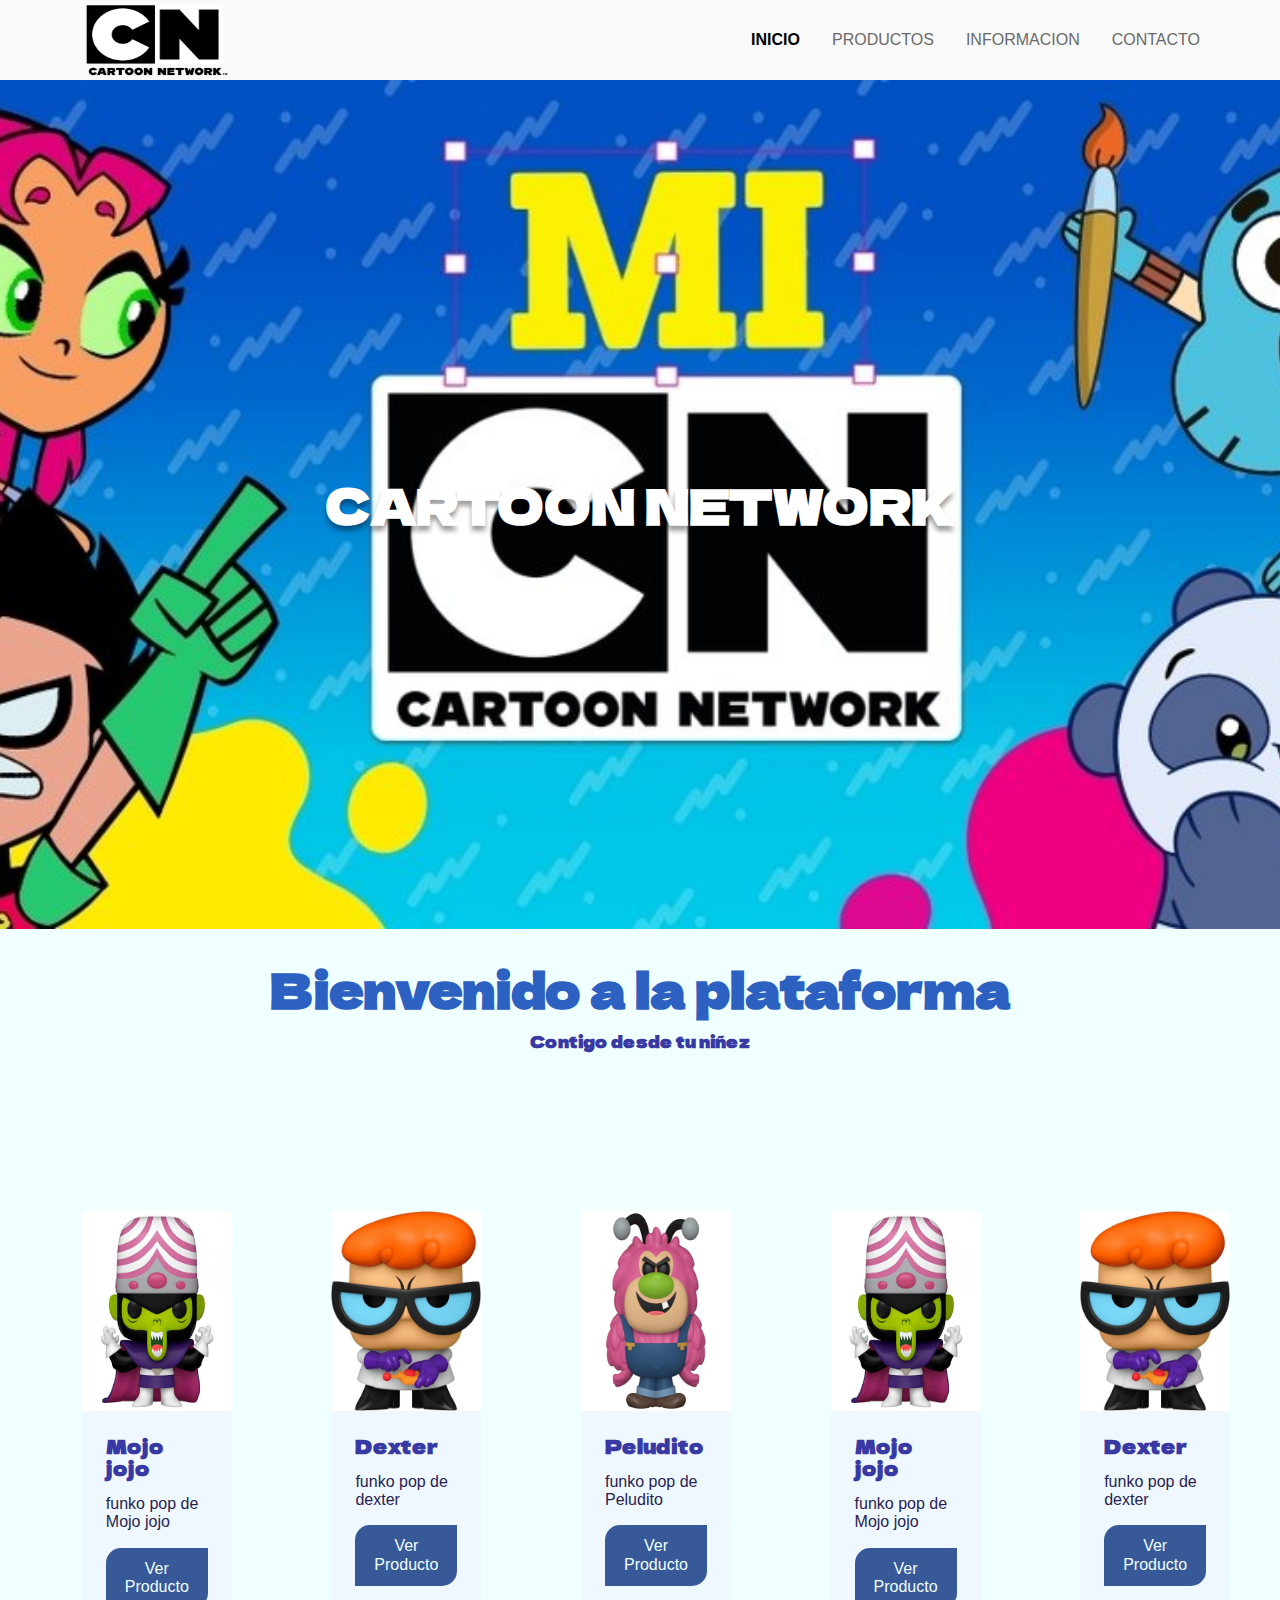
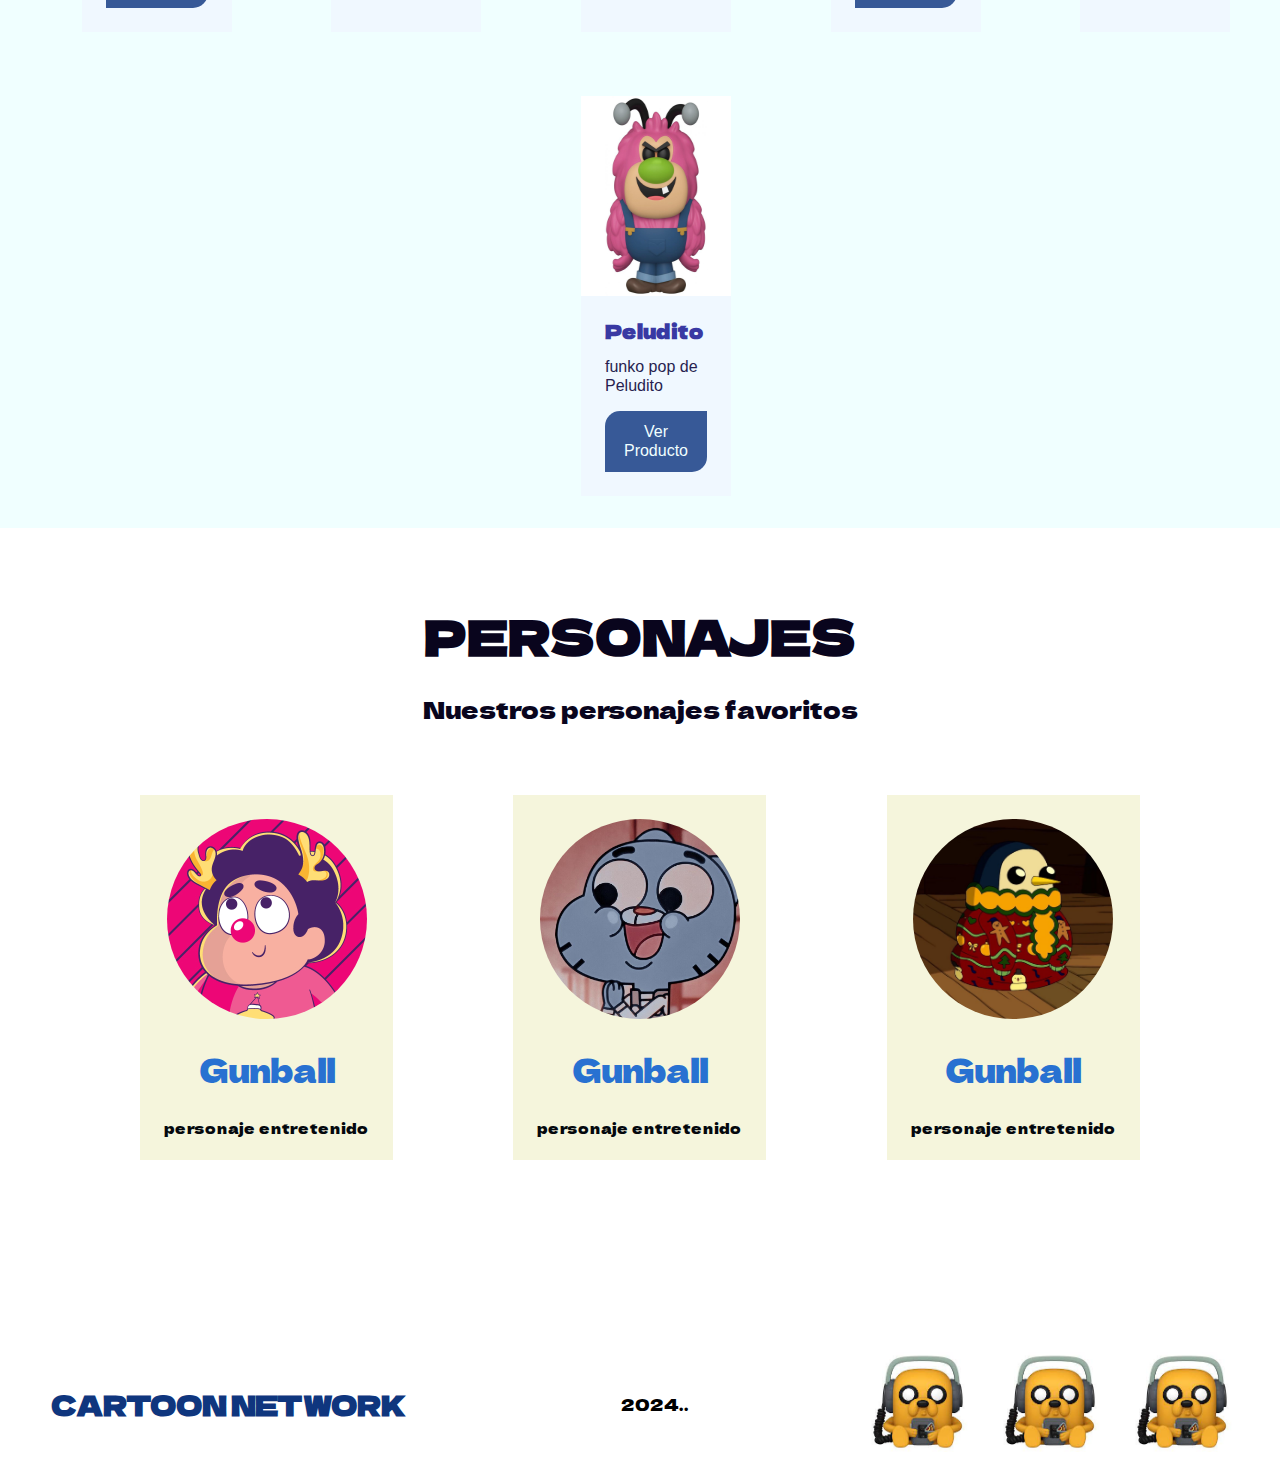
<file: mi pagina/index.html>
<!DOCTYPE html>
<html lang="en">
<head>
    <meta charset="UTF-8">
    <meta name="viewport" content="width=device-width, initial-scale=1.0">
    <title>Cartoon</title>
    <link rel="preconnect" href="https://fonts.googleapis.com">
<link rel="preconnect" href="https://fonts.gstatic.com" crossorigin>
<link href="https://fonts.googleapis.com/css2?family=Dela+Gothic+One&family=Ubuntu:ital@1&display=swap" rel="stylesheet">
    <link rel="stylesheet" href="assets/css/normalize.css">
    <link rel="stylesheet" href="assets/css/reset.css">
    <link rel="stylesheet" href="assets/css/cabecera.css">
    <link rel="stylesheet" href="assets/css/logo.css">
    <link rel="stylesheet" href="assets/css/menu/menu-enlace.css">
    <link rel="stylesheet" href="assets/css/menu/menu-item.css">
    <link rel="stylesheet" href="assets/css/menu/menu-lista.css">
    <link rel="stylesheet" href="assets/css/portada/portada-imagen.css">
    <link rel="stylesheet" href="assets/css/portada/portada-texto.css">
    <link rel="stylesheet" href="assets/css/portada/portada.css">
    <link rel="stylesheet" href="assets/css/mensaje/mensaje.css">
    <link rel="stylesheet" href="assets/css/mensaje/mensaje-titulo.css">
    <link rel="stylesheet" href="assets/css/mensaje/mensaje-subtitulo.css">
    <link rel="stylesheet" href="assets/css/producto/productos.css">
    <link rel="stylesheet" href="assets/css/producto/producto.css">
    <link rel="stylesheet" href="assets/css/producto/producto-titulo.css">
    <link rel="stylesheet" href="assets/css/producto/producto-texto.css">
    <link rel="stylesheet" href="assets/css/producto/producto-imagen.css">
    <link rel="stylesheet" href="assets/css/producto/producto-descripcion.css">
    <link rel="stylesheet" href="assets/css/producto/producto-boton.css">
    <link rel="stylesheet" href="assets/css/personaje/personajes.css">
    <link rel="stylesheet" href="assets/css/personaje/personajes-titulo.css">
    <link rel="stylesheet" href="assets/css/personaje/personajes-sub.css">
    <link rel="stylesheet" href="assets/css/avatar/avatares.css">
    <link rel="stylesheet" href="assets/css/avatar/avatar.css">
    <link rel="stylesheet" href="assets/css/avatar/avatar-nombre.css">
    <link rel="stylesheet" href="assets/css/avatar/avatar-imagen.css">
    <link rel="stylesheet" href="assets/css/avatar/avatar-des.css">
    <link rel="stylesheet" href="assets/css/footer/footer.css">
    <link rel="stylesheet" href="assets/css/footer/footer-titulo.css">
    <link rel="stylesheet" href="assets/css/footer/footer-texto.css">
    <link rel="stylesheet" href="assets/css/footer/footer-lista.css">
    <link rel="stylesheet" href="assets/css/footer/footer-item.css">
    <link rel="stylesheet" href="assets/css/footer/footer-icono.css">
</head>
<body>
    <header class="cabecera">
        <img class="logo" src="assets/img/logo.png" alt=" logoCN">
        <nav class="menu">
            <ul class="menu__lista">
                <li class="menu__item"> <a class="menu__enlace activo" href="#">Inicio</a></li>
                <li class="menu__item"> <a class="menu__enlace " href="#">Productos</a></li>
                <li class="menu__item"> <a class="menu__enlace " href="#">Informacion</a></li>
                <li class="menu__item"> <a class="menu__enlace " href="#">Contacto</a></li>
            </ul>
        </nav>
    </header>
    
    <main>
        <section class="portada">
            <div class="portada__imagen"></div>
            <h3 class="portada__texto">CARTOON NETWORK</h3>
        </section>
        <section class="mensaje">
            <h2 class="mensaje__titulo">Bienvenido a la plataforma</h2>
            <p class="mensaje__subtitulo">Contigo desde tu niñez</p>
        </section>
        <section class="productos">
            <div class="producto">
                <img class="producto__imagen" src="./assets/img/pord4.jpg" alt="producto1">
                <div class="producto__texto">
                    <h4 class="producto__titulo">Mojo jojo</h4>
                    <p class="producto__descripcion">funko pop de Mojo jojo</p>
                    <button class="producto__boton">Ver Producto</button>
                </div>
            </div>
            <div class="producto">
                <img class="producto__imagen" src="./assets/img/prod2.jpg" alt="producto1">
                <div class="producto__texto">
                    <h4 class="producto__titulo">Dexter</h4>
                    <p class="producto__descripcion">funko pop de dexter</p>
                    <button class="producto__boton">Ver Producto</button>
                </div>
            </div>
            <div class="producto">
                <img class="producto__imagen" src="./assets/img/prod3.jpg" alt="producto1">
                <div class="producto__texto">
                    <h4 class="producto__titulo">Peludito</h4>
                    <p class="producto__descripcion">funko pop de Peludito</p>
                    <button class="producto__boton">Ver Producto</button>
                </div>
            </div>
            <div class="producto">
                <img class="producto__imagen" src="./assets/img/pord4.jpg" alt="producto1">
                <div class="producto__texto">
                    <h4 class="producto__titulo">Mojo jojo</h4>
                    <p class="producto__descripcion">funko pop de Mojo jojo</p>
                    <button class="producto__boton">Ver Producto</button>
                </div>
            </div>
            <div class="producto">
                <img class="producto__imagen" src="./assets/img/prod2.jpg" alt="producto1">
                <div class="producto__texto">
                    <h4 class="producto__titulo">Dexter</h4>
                    <p class="producto__descripcion">funko pop de dexter</p>
                    <button class="producto__boton">Ver Producto</button>
                </div>
            </div>
            <div class="producto">
                <img class="producto__imagen" src="./assets/img/prod3.jpg" alt="producto1">
                <div class="producto__texto">
                    <h4 class="producto__titulo">Peludito</h4>
                    <p class="producto__descripcion">funko pop de Peludito</p>
                    <button class="producto__boton">Ver Producto</button>
                </div>
            </div>
        </section>
        <section class="personajes">
            <h2 class="personajes__titulo">PERSONAJES</h2>
            <p class="personajes__sub">Nuestros personajes favoritos</p>
            <div class="avatares">
                <div class="avatar">
                    <div class="avatar__imagen avatar__imagen--perf1"></div>
                    <p class="avatar__nombre">Gunball</p>
                    <span class="avatar__des">personaje entretenido</span>
                </div>
                <div class="avatar">
                    <div class="avatar__imagen avatar__imagen--perf2"></div>
                    <p class="avatar__nombre">Gunball</p>
                    <span class="avatar__des">personaje entretenido</span>
                </div>
                <div class="avatar ">
                    <div class="avatar__imagen avatar__imagen--perf3"></div>
                    <p class="avatar__nombre">Gunball</p>
                    <span class="avatar__des">personaje entretenido</span>
                </div>
            </div>
        </section>
    </main>
    <footer class="footer">
        <h2 class="footer__titulo"> CARTOON NETWORK</h2>
        <p class="footer__texto">2024..</p>
        <ul class="footer__lista">
            <li class="footer__item"><a class="footer__icono" href="#"><img  class="footer__imagen" src="./assets/img/prod1.jpg" alt=""></a></li>
            <li class="footer__item"><a class="footer__icono" href="#"><img class="footer__imagen"  src="./assets/img/prod1.jpg" alt=""></a></li>
            <li class="footer__item"><a class="footer__icono" href="#"><img  class="footer__imagen" src="./assets/img/prod1.jpg" alt=""></a></li>
        </ul>

    </footer>    
</body>
</html>
</file>
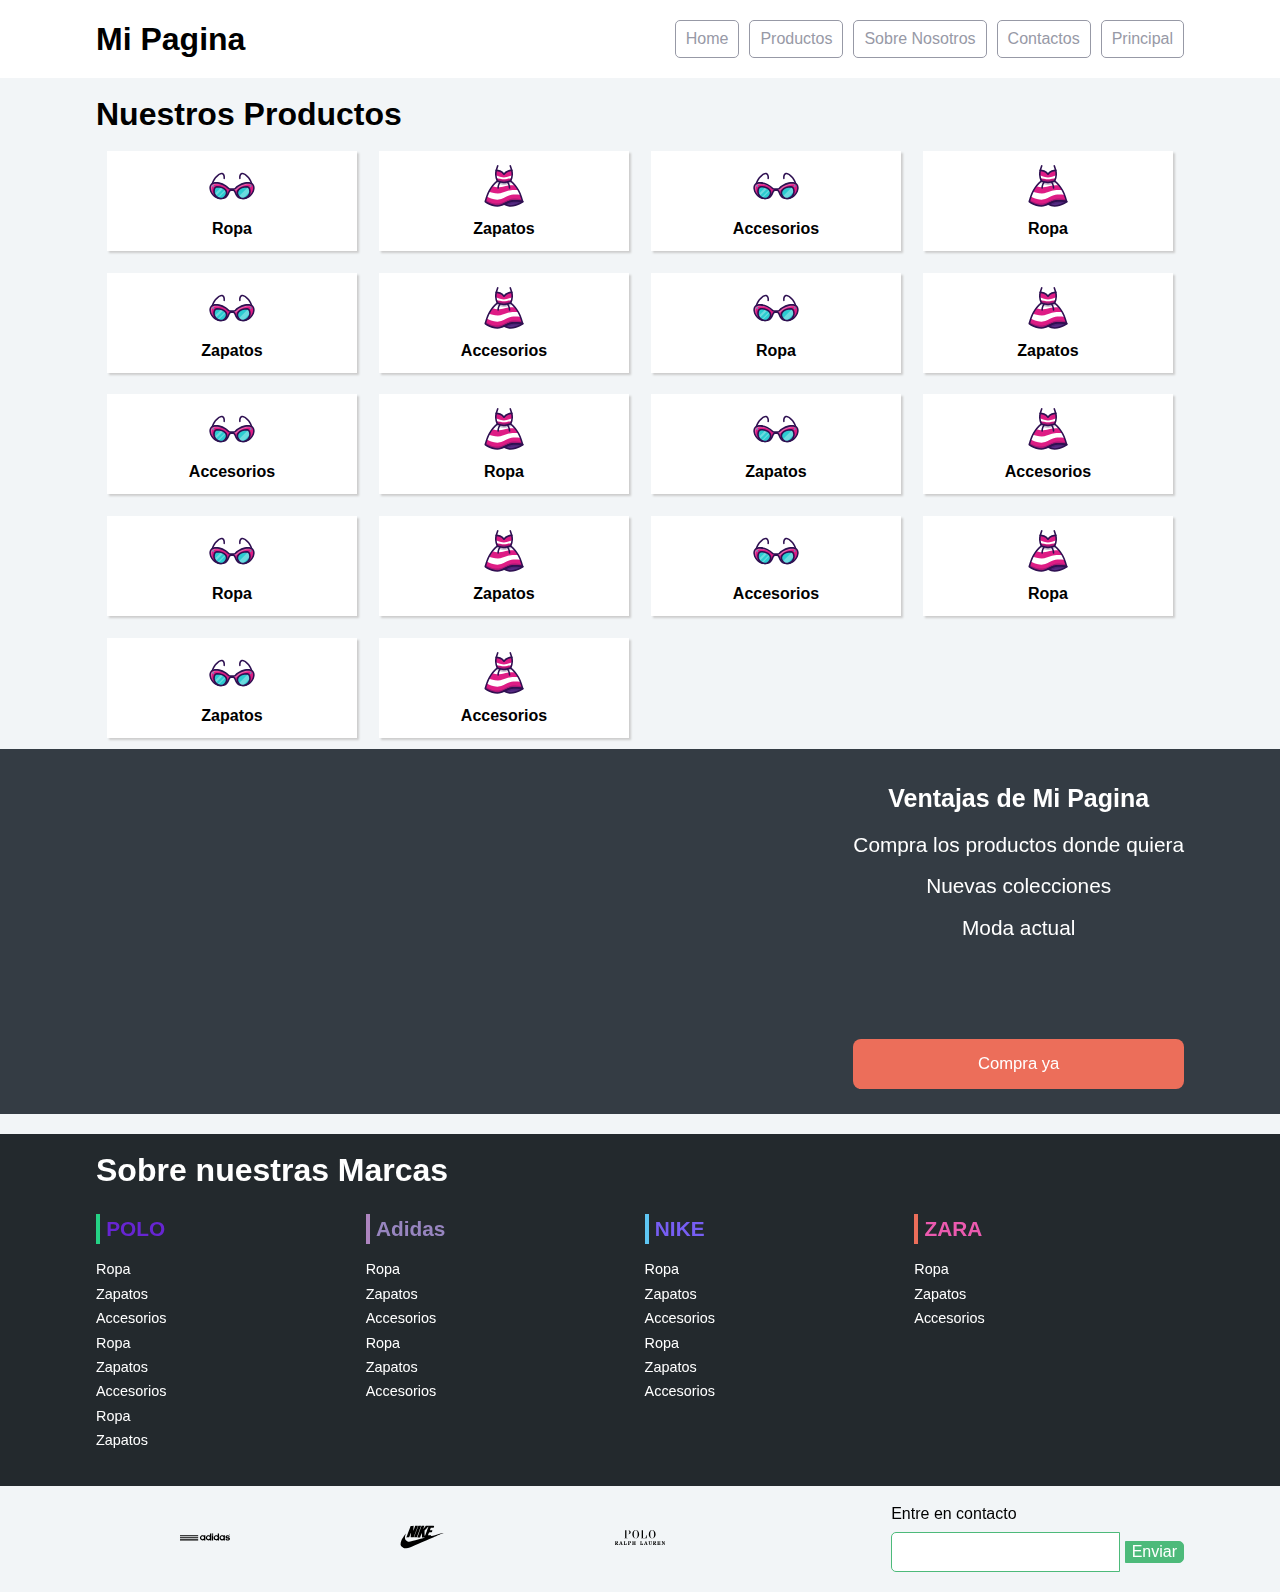
<file: PRAC-FEXBOX/index.html>
<!doctype html>
<html>
<head>
	<meta charset="utf-8">
	<meta name="viewport" content="width=device-width, initial-scale=1">
	<title>Mi Pagina | Implementando FlexBox</title>
	<link rel="stylesheet" href="css/reset.css">
	<link rel="stylesheet" href="css/style.css">
	<link rel="stylesheet" href="css/flexbox.css">
	
</head>
<body>

	<header class="headerPrincipal">
		<div class="container">
			<h1 class="headerPrincipal-titulo">
				<a href="#">Mi Pagina</a>
			</h1>

			<nav class="headerPrincipal-nav">
				<a class="headerPrincipal-nav-link" href="#">Home</a>
				<a class="headerPrincipal-nav-link" href="#">Productos</a>
				<a class="headerPrincipal-nav-link" href="#">Sobre Nosotros</a>
				<a class="headerPrincipal-nav-link" href="#">Contactos</a>
				<a class="headerPrincipal-nav-link headerPrincipal-nav-link-app" href="#">Principal</a>
			</nav>
		</div>

	</header>

	<main class="contenidoPrincipal">
		<div class="container">
			<h2 class="subtitulo">Nuestros Productos</h2>

			<nav>
				<ul class="contenidoPrincipal-productos">
					<li class="contenidoPrincipal-productos-link"><a href="#">Ropa</a></li>
					<li class="contenidoPrincipal-productos-link"><a href="#">Zapatos</a></li>
					<li class="contenidoPrincipal-productos-link"><a href="#">Accesorios</a></li>
					<li class="contenidoPrincipal-productos-link"><a href="#">Ropa</a></li>
					<li class="contenidoPrincipal-productos-link"><a href="#">Zapatos</a></li>
					<li class="contenidoPrincipal-productos-link"><a href="#">Accesorios</a></li>
					<li class="contenidoPrincipal-productos-link"><a href="#">Ropa</a></li>
					<li class="contenidoPrincipal-productos-link"><a href="#">Zapatos</a></li>
					<li class="contenidoPrincipal-productos-link"><a href="#">Accesorios</a></li>
					<li class="contenidoPrincipal-productos-link"><a href="#">Ropa</a></li>
					<li class="contenidoPrincipal-productos-link"><a href="#">Zapatos</a></li>
					<li class="contenidoPrincipal-productos-link"><a href="#">Accesorios</a></li>
					<li class="contenidoPrincipal-productos-link"><a href="#">Ropa</a></li>
					<li class="contenidoPrincipal-productos-link"><a href="#">Zapatos</a></li>
					<li class="contenidoPrincipal-productos-link"><a href="#">Accesorios</a></li>
					<li class="contenidoPrincipal-productos-link"><a href="#">Ropa</a></li>
					<li class="contenidoPrincipal-productos-link"><a href="#">Zapatos</a></li>
					<li class="contenidoPrincipal-productos-link"><a href="#">Accesorios</a></li>
				</ul>
			</nav>
		</div>

		<section class="videoSobre">
			<div class="container">
				<iframe class="videoSobre-video" width="560" height="315" src="https://www.youtube.com/embed/eFgSL_CHYwg" frameborder="0" allowfullscreen></iframe>
				
				<div class="videoSobre-sobre">
					<h2 class="videoSobre-sobre-title">Ventajas de Mi Pagina</h2>
					<ul class="videoSobre-sobre-list">
						<li class="videoSobre-sobre-item">Compra los productos donde quiera</li>
						<li class="videoSobre-sobre-item">Nuevas colecciones</li>
						<li class="videoSobre-sobre-item">Moda actual</li>
					</ul>
					<button class="videoSobre-button">Compra ya</button>
				</div>
			</div>
		</section>

	</main>

	<footer class="rodapePrincipal">
		<div class="container">

			<section class="rodapePrincipal-navMap">
				<h3 class="subtitulo">Sobre nuestras Marcas</h3>
				<nav class="rodapePrincipal-navMap-list">

					<h4 class="navmap-list-title navmap-list-title-polo">POLO</h4>
					<a class="rodapePrincipal-navMap-link" href="#">Ropa</a>
					<a class="rodapePrincipal-navMap-link" href="#">Zapatos</a>
					<a class="rodapePrincipal-navMap-link" href="#">Accesorios</a>
					<a class="rodapePrincipal-navMap-link" href="#">Ropa</a>
					<a class="rodapePrincipal-navMap-link" href="#">Zapatos</a>
					<a class="rodapePrincipal-navMap-link" href="#">Accesorios</a>
					<a class="rodapePrincipal-navMap-link" href="#">Ropa</a>
					<a class="rodapePrincipal-navMap-link" href="#">Zapatos</a>
					

					<h4 class="navmap-list-title navmap-list-title-adidas">Adidas</h4>
					<a class="rodapePrincipal-navMap-link" href="#">Ropa</a>
					<a class="rodapePrincipal-navMap-link" href="#">Zapatos</a>
					<a class="rodapePrincipal-navMap-link" href="#">Accesorios</a>
					<a class="rodapePrincipal-navMap-link" href="#">Ropa</a>
					<a class="rodapePrincipal-navMap-link" href="#">Zapatos</a>
					<a class="rodapePrincipal-navMap-link" href="#">Accesorios</a>
					
					<h4 class="navmap-list-title navmap-list-title-nike">NIKE</h4>
					<a class="rodapePrincipal-navMap-link" href="#">Ropa</a>
					<a class="rodapePrincipal-navMap-link" href="#">Zapatos</a>
					<a class="rodapePrincipal-navMap-link" href="#">Accesorios</a>
					<a class="rodapePrincipal-navMap-link" href="#">Ropa</a>
					<a class="rodapePrincipal-navMap-link" href="#">Zapatos</a>
					<a class="rodapePrincipal-navMap-link" href="#">Accesorios</a>

					<h4 class="navmap-list-title navmap-list-title-zara">ZARA</h4>
					<a class="rodapePrincipal-navMap-link" href="#">Ropa</a>
					<a class="rodapePrincipal-navMap-link" href="#">Zapatos</a>
					<a class="rodapePrincipal-navMap-link" href="#">Accesorios</a>

				</nav>
			</section>

		</div>

		<section class="rodapePrincipal-patrocinadores">
			<div class="container">
				<ul class="rodapePrincipal-patrocinadores-list">
					<li>
						<a class="rodapePrincipal-patrocinadores-list-link patrocinadores-list-link-alura" href="#">
							<img src="img/logos/adidas.svg" width="50px" alt="Logo da Alura">
						</a>
					</li>
					<li>
						<a class="rodapePrincipal-patrocinadores-list-link patrocinadores-list-link-caelum" href="#">
							<img src="img/logos/nike.svg"  width="50px" alt="Logo da Caelum">
						</a>
					</li>
					<li>
						<a class="rodapePrincipal-patrocinadores-list-link patrocinadores-list-link-casaDoCodigo" href="#">
							<img src="img/logos/polo.svg"  width="50px" alt="Logo da Casa do Código">
						</a>
					</li>
				</ul>
				<form class="rodapePrincipal-contatoForm" action="#">
					<fieldset>
						<legend class="rodapePrincipal-contatoForm-legend" for="email-contato">Entre en contacto</legend>
						<div class="rodapePrincipal-contatoForm-fieldset"> 
							<input class="rodapePrincipal-contatoForm-emailInput" type="email" name="email-contato" id="email-contato">
							<button class="rodapePrincipal-contatoForm-submit" type="submit">Enviar</button>
						</div>
					</fieldset>
				</form>
			</div>
		</section>
	</footer>

</body>
</html>
</file>
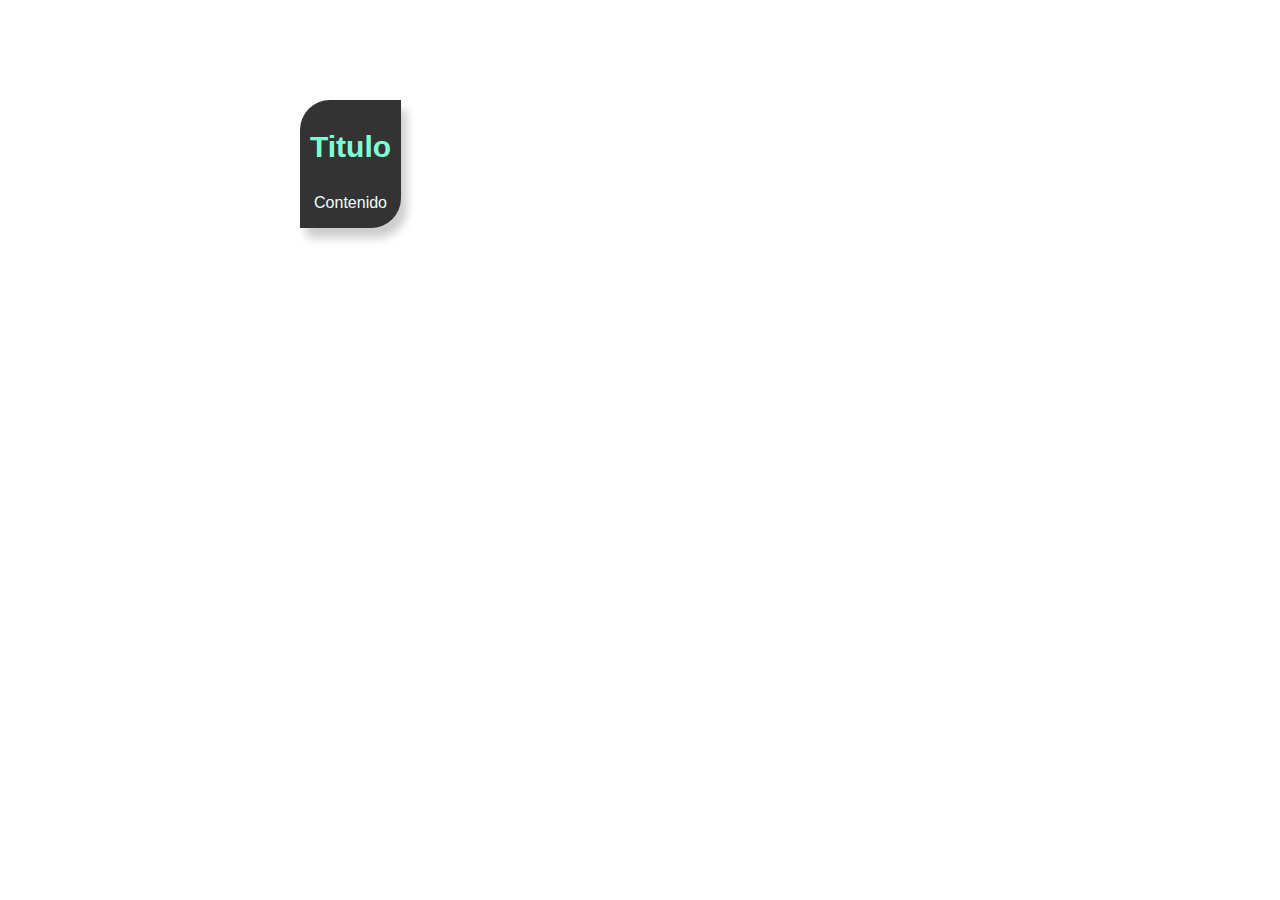
<file: css/ejercicio1/index.html>
<!DOCTYPE html>
<html lang="en">
<head>
    <meta charset="UTF-8">
    <meta name="viewport" content="width=device-width, initial-scale=1.0">
    <title>Ejemplo 1 con estilos</title>
    <link rel="stylesheet" href="styles.css">
</head>
<body>
    <div class="caja">
        <h1> Titulo</h1>
        <p>Contenido</p>
    </div>
    
</body>
</html>
</file>
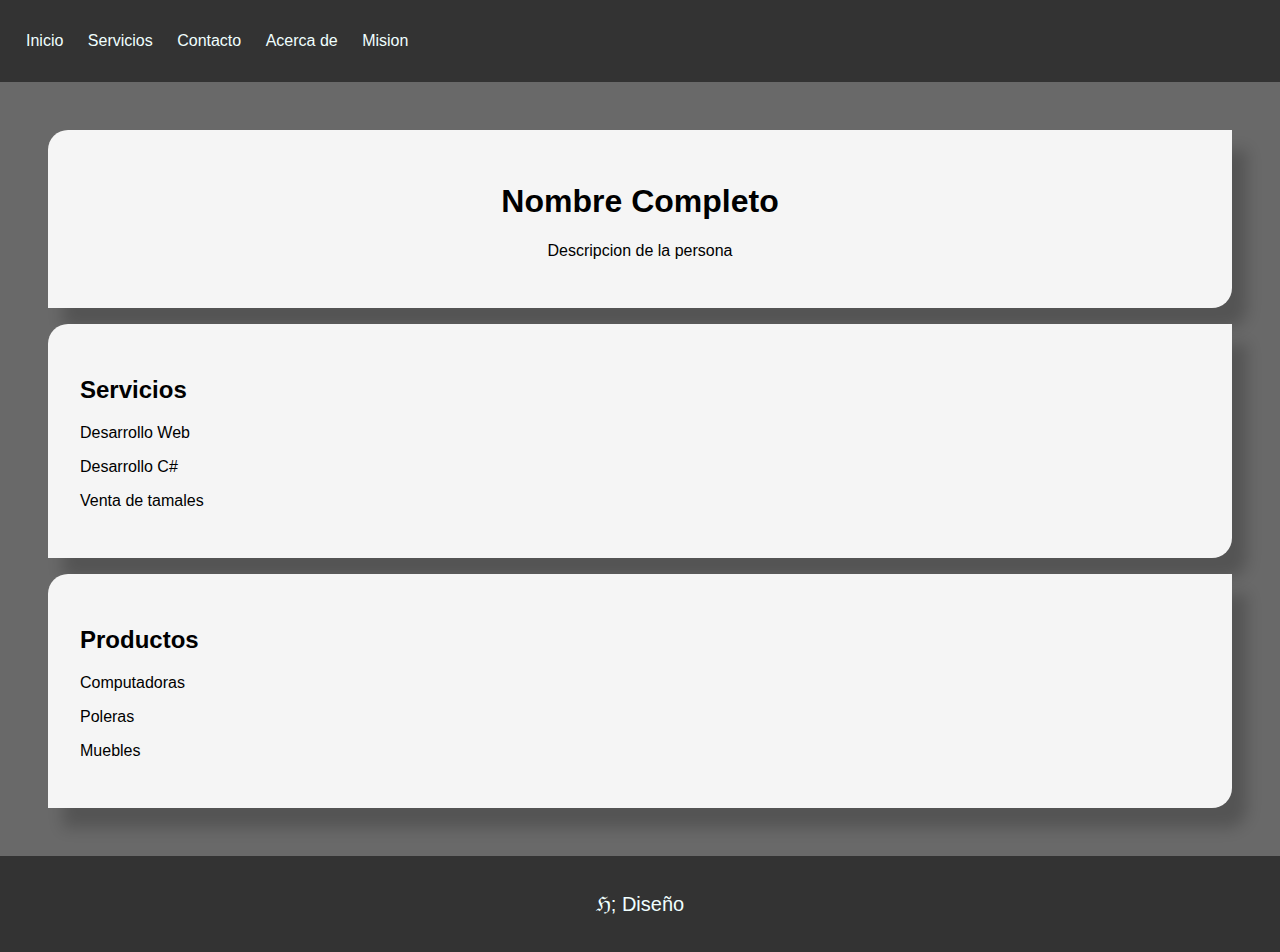
<file: css/ejercicio2/index.html>
<!DOCTYPE html>
<html lang="en">
<head>
    <meta charset="UTF-8">
    <meta name="viewport" content="width=device-width, initial-scale=1.0">
    <title>Ejercicio 2 con css</title>
    <link rel="stylesheet" href="styles.css">
</head>
<body>
    <header>
        <nav>
            <ul>
                <li><a href="#">Inicio</a></li>
                <li><a href="#">Servicios</a></li>
                <li><a href="#">Contacto</a></li>
                <li><a href="#">Acerca de</a></li>
                <li><a href="#">Mision</a></li>
            </ul>
        </nav>

    </header>
    <main>
        <section class="presentacion">
            <h1>Nombre Completo</h1>
            <p>Descripcion de la persona</p>
        </section>
        <section class="servicios">
            <h2>Servicios</h2>
            <ul>
                <li> Desarrollo Web</li>
                <li>Desarrollo C#</li>
                <li>Venta de tamales</li>
            </ul>
        </section>
        <section class="productos">
            <h2>Productos</h2>
            <ul>
                <li>Computadoras</li>
                <li>Poleras</li>
                <li>Muebles</li>
            </ul>
        </section>

    </main>
    <footer>
        <p> &Poincareplane;; Diseño </p>
    </footer>   
</body>
</html>
</file>
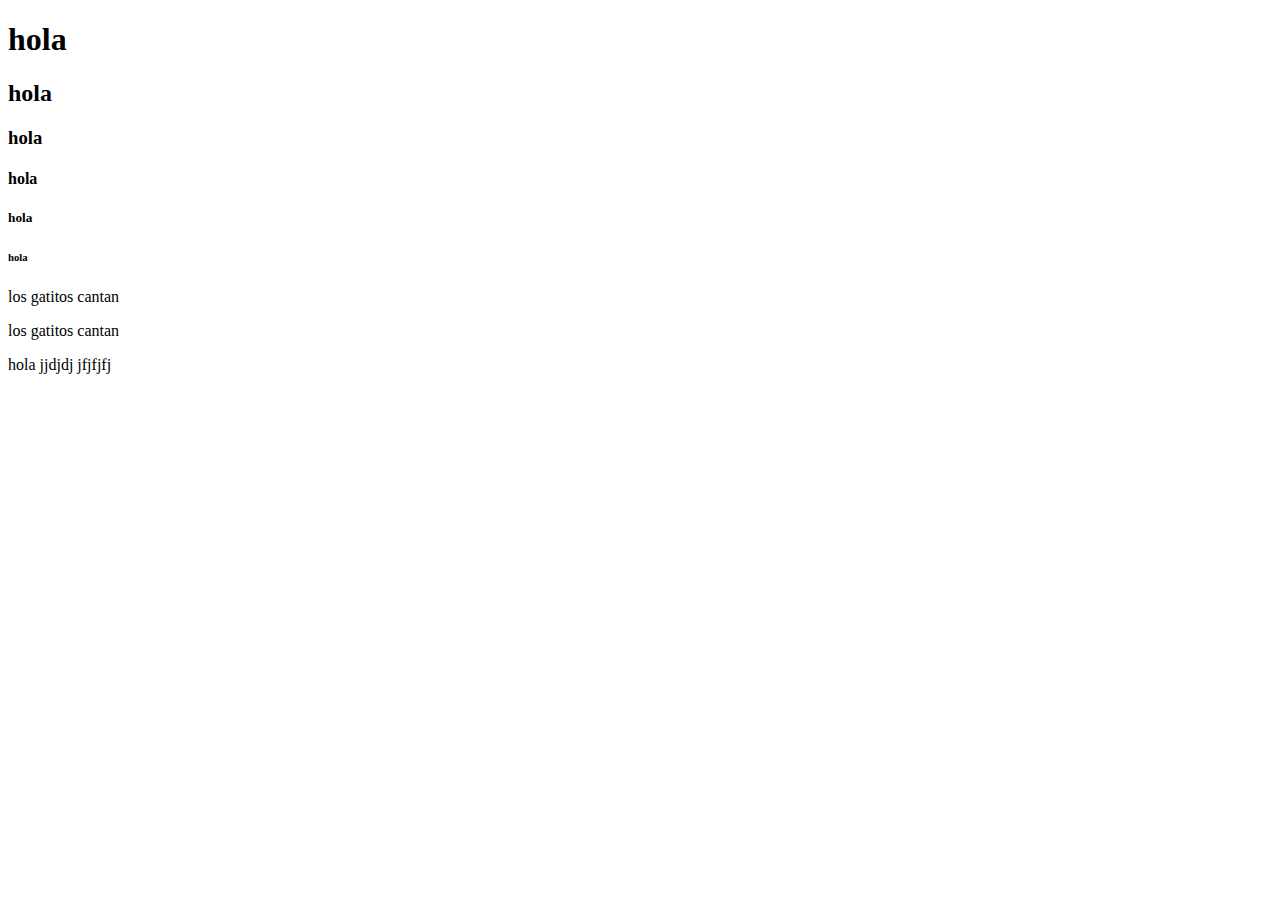
<file: ejercicio.html>
<!DOCTYPE html>
<html lang="en">
<head>
    <meta charset="UTF-8">
    <meta name="viewport" content="width=device-width, initial-scale=1.0">
    <title>Ejercicio 1</title>
</head>

<body>
<h1>hola</h1>
<h2>hola</h2>
<h3>hola</h3>
<h4>hola</h4>
<h5>hola</h5>
<h6>hola</h6>
<p>los gatitos cantan</p>
<p>los gatitos cantan</p>
<span>hola jjdjdj</span>
<label for=""> jfjfjfj</label>
</body>
</html>
</file>
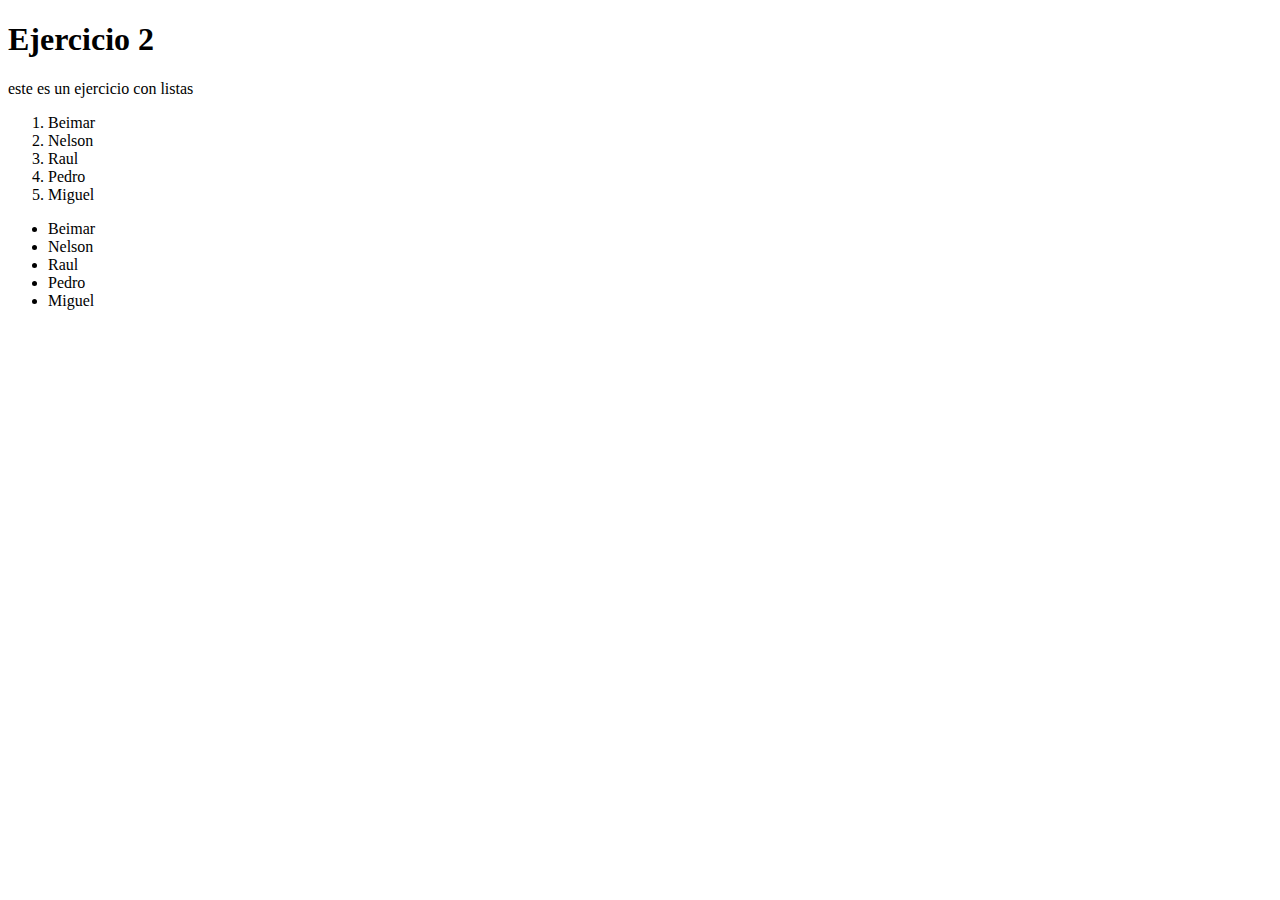
<file: ejercicio2.html>
<!DOCTYPE html>
<html lang="en">
<head>
    <meta charset="UTF-8">
    <meta name="viewport" content="width=device-width, initial-scale=1.0">
    <title>ejercicio 2</title>
</head>
<body>
    <h1>Ejercicio 2</h1>
    <p>este es un ejercicio con listas</p>

    <ol>
        <li>Beimar</li>
        <li>Nelson</li>
        <li>Raul</li>
        <li>Pedro</li>
        <li>Miguel</li>
    </ol>
    <ul>
        <li>Beimar</li>
        <li>Nelson</li>
        <li>Raul</li>
        <li>Pedro</li>
        <li>Miguel</li>
    </ul>

</body>
</html>
</file>
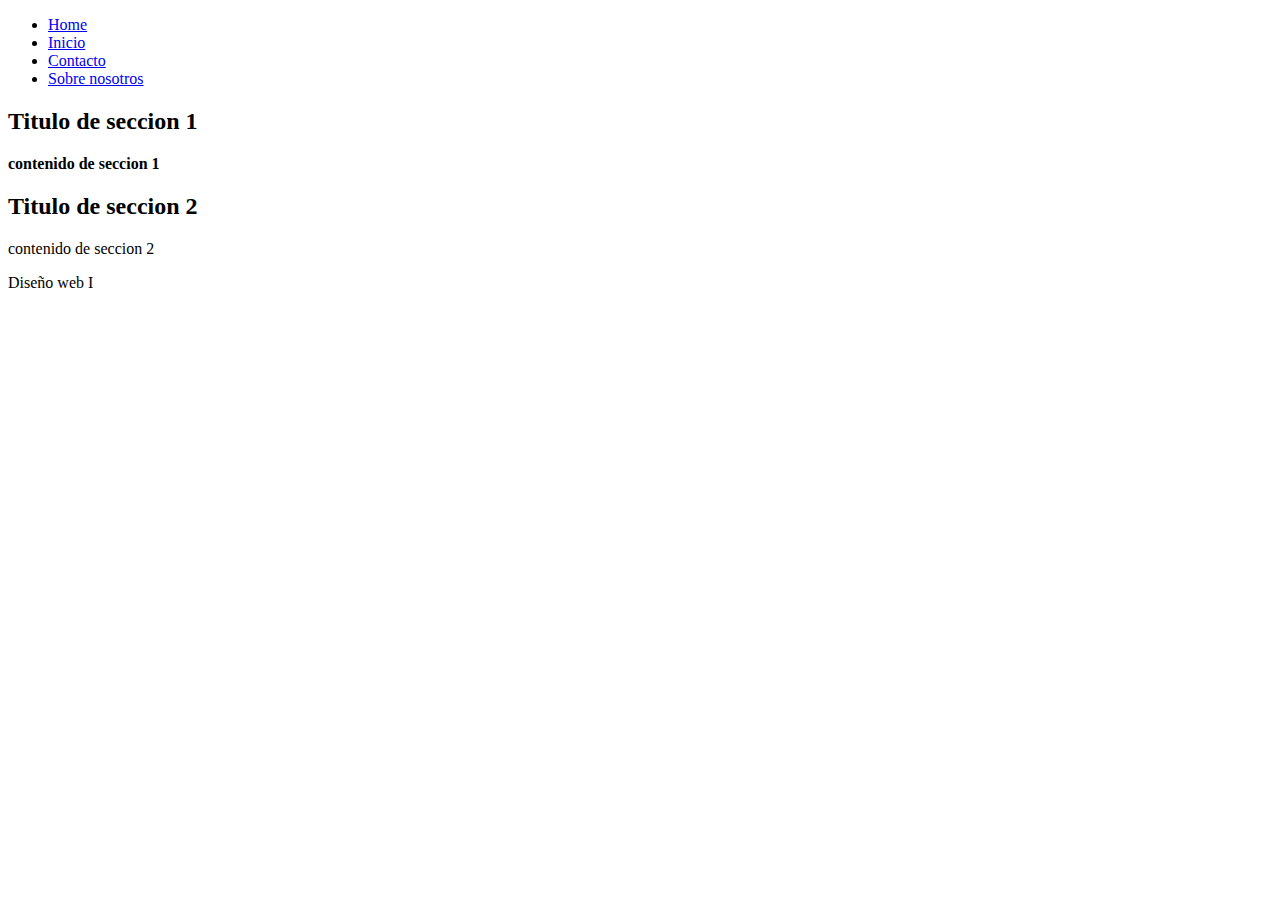
<file: ejercicio3.html>
<!DOCTYPE html>
<html lang="en">
<head>
    <meta charset="UTF-8">
    <meta name="viewport" content="width=device-width, initial-scale=1.0">
    <title>Ejercicio 3</title>
</head>
<body>
    <header>
        <nav>
            <ul>
                <li><a href="ejercicio2.html">Home</a></li>
                <li><a href="#">Inicio</a></li>
                <li><a href="#">Contacto</a></li>
                <li><a href="#">Sobre nosotros</a></li>
            </ul>
        </nav>
    </header>
    <main>
        <section>
            <h2>Titulo de seccion 1</h2>
            <strong><p>contenido de seccion 1</p></strong>
        </section>
        <section>
            <h2>Titulo de seccion 2</h2>
            <span>contenido de seccion 2</span>            
        </section>
        
    </main>

    <footer>
        <p> Diseño web I</p>
    </footer>
    
</body>
</html>
</file>
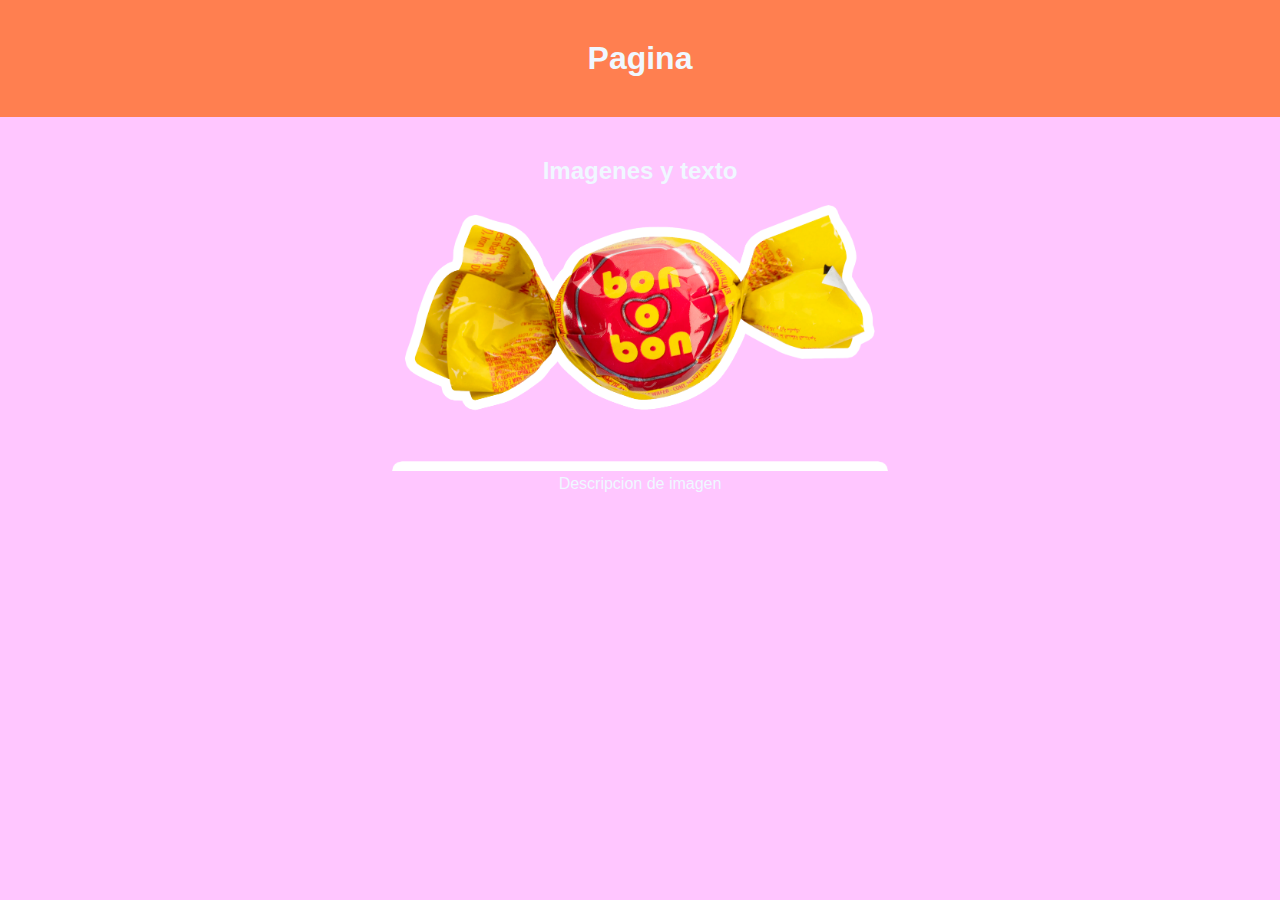
<file: ejercicio4.html>
<!DOCTYPE html>
<html lang="en">
<head>
    <meta charset="UTF-8">
    <meta name="viewport" content="width=device-width, initial-scale=1.0">
    <title>Ejercicio 4</title>
</head>
<body style="font-family: Verdana, Geneva, Tahoma, sans-serif; background-color: #f5f5; margin: 0; padding: 0;">
    <header style="background-color: coral; color: aliceblue; text-align: center; padding: 40px 0;">
        <h1 style="margin: 0;">Pagina</h1>
    </header>
    <main style="padding: 20px;">
        <section>
            <h2 style="margin-bottom:  20px; color: aliceblue; text-align: center;"> Imagenes y texto</h2>
            <div style=" text-align: center; ">
                <div style=" width: 40%; margin: auto; ">
                    <img src="imagen1.png" alt="imagen 1" style="width: 100%; height: auto; ">
                </div>
                <div>
                    <p style="margin: 0px; color:aliceblue;"> Descripcion de imagen</p>
                </div>
            </div>
        </section>


    </main>
    <footer>

    </footer>
    
</body>
</html>
</file>
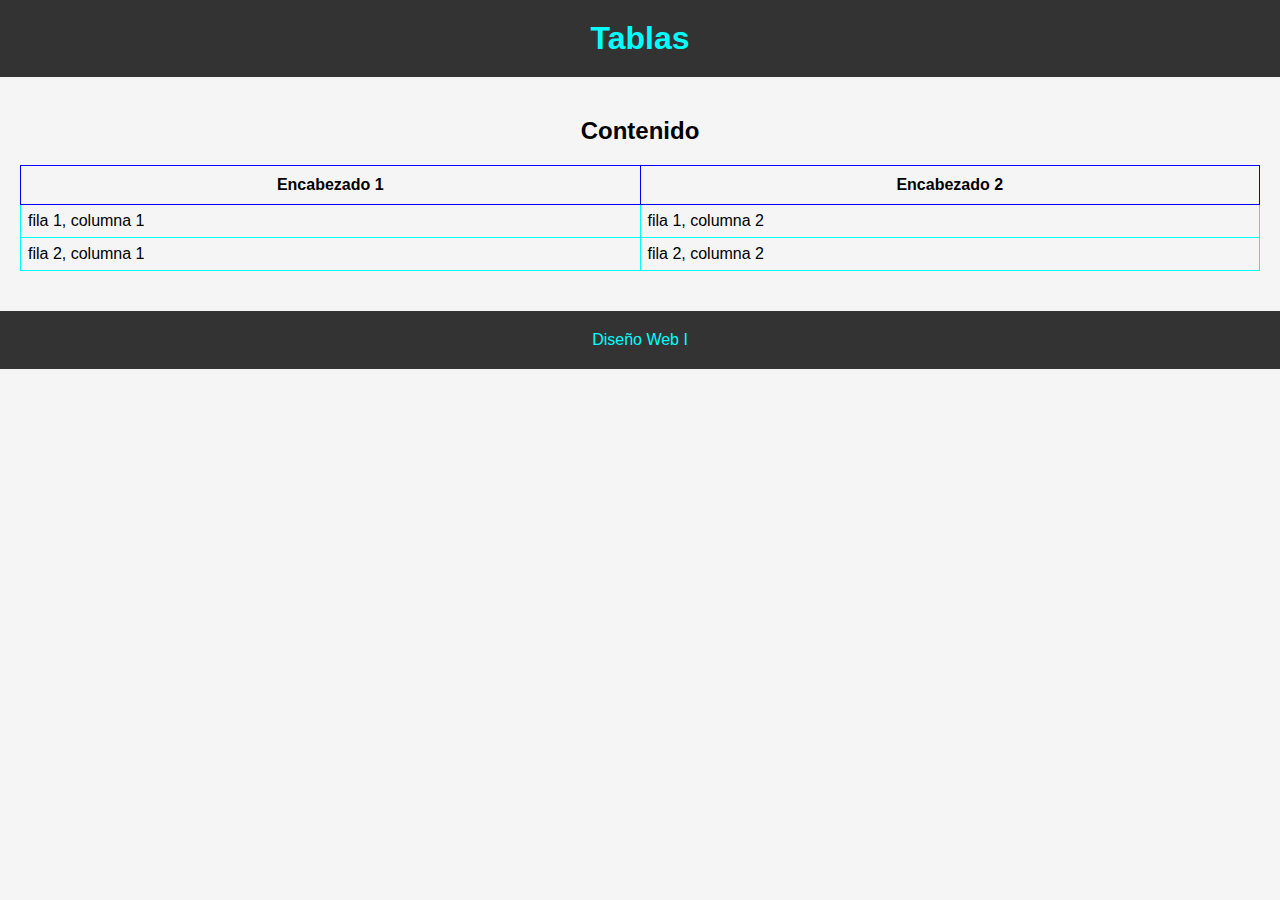
<file: ejercicio5.html>
<!DOCTYPE html>
<html lang="en">
<head>
    <meta charset="UTF-8">
    <meta name="viewport" content="width=device-width, initial-scale=1.0">
    <title>Ejercicio 5</title>
</head>
<body style="font-family: 'Segoe UI', Tahoma, Geneva, Verdana, sans-serif; background-color: #f5f5f5; margin: 0; padding: 0;">
    <header style="background-color: #333;color: bisque;text-align: center; padding: 20px 0;">
            <h1 style="color: aqua; margin: 0;"> Tablas</h1>
    </header>
    <main style="padding: 20px;">
        <h2 style="text-align: center; "> Contenido</h2>
        <div>
            <table style="width: 100%;margin-bottom: 20px; border-collapse: collapse;">
                <tr>
                    <th style=" border: 1px solid blue; padding: 10px; "> Encabezado 1</th>
                    <th style=" border: 1px solid blue; padding: 10px;"> Encabezado 2</th>
                </tr>
                <tr>
                    <td style="border: 1px solid aqua; padding: 7px;">fila 1, columna 1</td>
                    <td style="border: 1px solid aqua; padding: 7px;">fila 1, columna 2</td>
                </tr>
                <tr>
                    <td style="border: 1px solid aqua; padding: 7px;">fila 2, columna 1</td>
                    <td style="border: 1px solid aqua; padding: 7px;">fila 2, columna 2</td>
                </tr>
            </table>
        </div>

    </main>
    <footer style="background-color: #333; color: bisque;text-align: center;padding: 20px 0;">
        <p style=" margin: 0; color: aqua;"> Diseño Web I</p>
    </footer>   
</body>
</html>
</file>
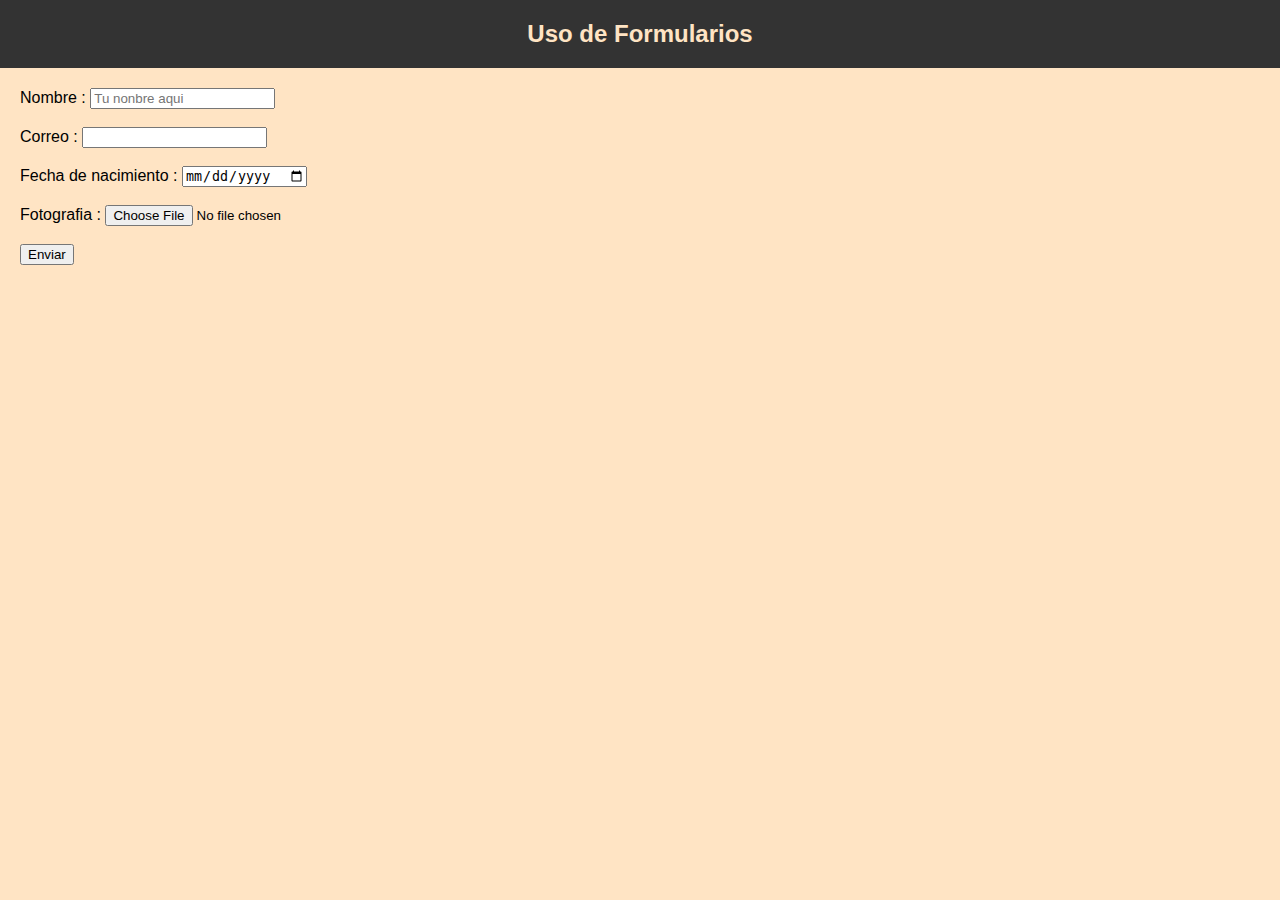
<file: ejercicio6.html>
<!DOCTYPE html>
<html lang="en">
<head>
    <meta charset="UTF-8">
    <meta name="viewport" content="width=device-width, initial-scale=1.0">
    <title>Formularios </title>
    <link rel="icon" href="imagen1.png">
</head>
<body style=" background-color: bisque; margin: 0; padding: 0;font-family: 'Lucida Sans', 'Lucida Sans Regular', 'Lucida Grande', 'Lucida Sans Unicode', Geneva, Verdana, sans-serif;">
    <header style=" background-color: #333; color: bisque; text-align: center; padding: 20px 0;">
            <h2 style="margin: 0;"> Uso de Formularios</h2>
    </header>
    <main>
        <form style="display: inline-block; text-align: left; padding: 20px;">
            <label for="nombre"> Nombre :</label>
            <input type="text" id="nombre" name="nombre" required data-nombre placeholder="Tu nonbre aqui"> <br> <br>
            <label for="correo">Correo :</label>
            <input type="email" name="email" id="email" required data-email> <br> <br>
            <label for="fecha">Fecha de nacimiento :</label>
            <input type="date" name="date" id="date" required data-date> <br> <br>
            <label for="foto">Fotografia :</label>
            <input type="file" name="file" id="file" accept="image/*" data-foto> <br> <br>

            <input type="submit" value="Enviar">


        </form>
    </main>
    <footer>

    </footer>
</body>
</html>
</file>
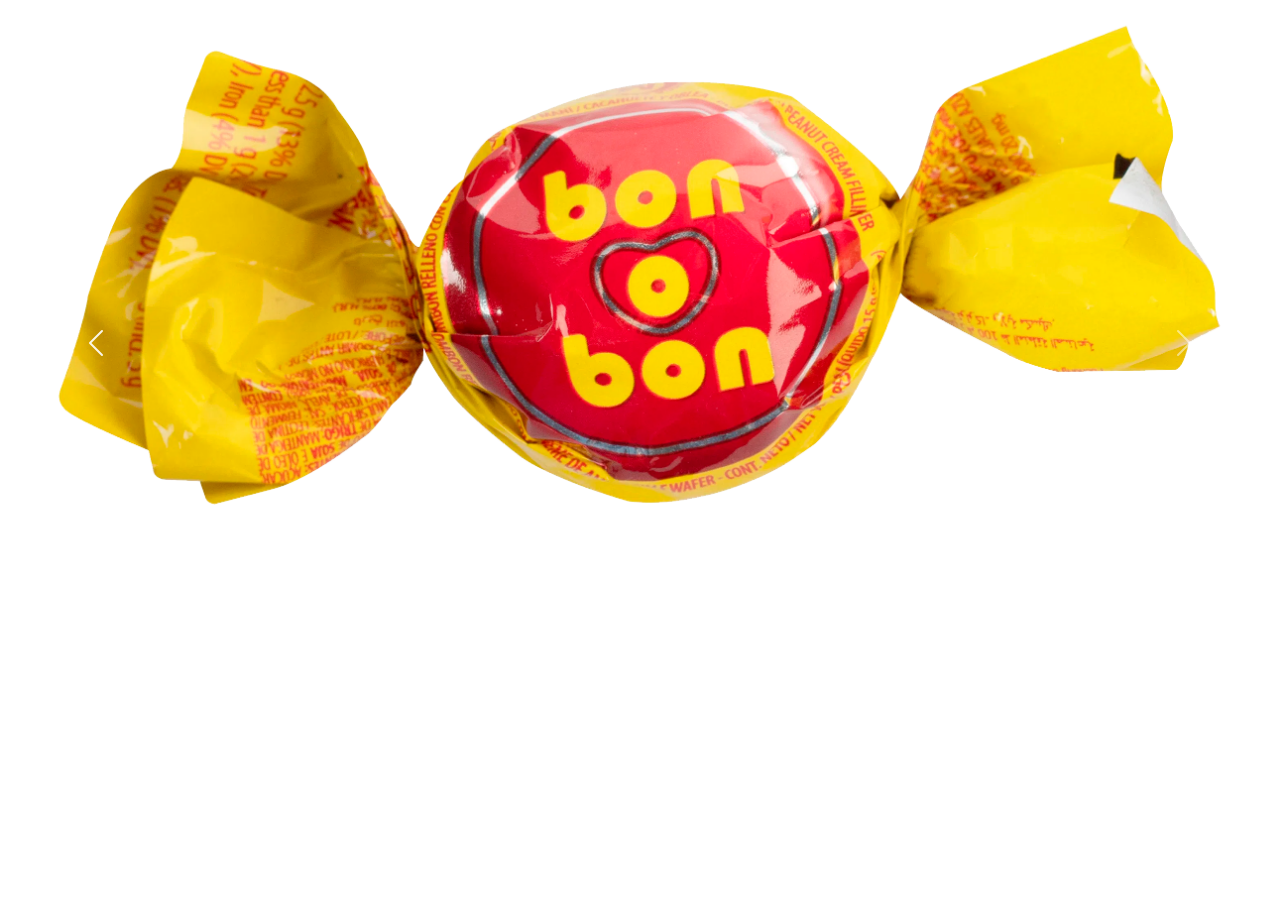
<file: bootstra/carrusel.html>
<!DOCTYPE html>
<html lang="en">
<head>
    <meta charset="UTF-8">
    <meta name="viewport" content="width=device-width, initial-scale=1.0">
    <link href="https://cdn.jsdelivr.net/npm/bootstrap@5.3.1/dist/css/bootstrap.min.css" rel="stylesheet">
    <title>Carrusel</title>
</head>
<body>
    <div class="carousel slide" id="carrusel" data-ride="carousel">
        <div class="carousel-inner">
            <div class="carousel-item active">
                    <img class="d-block w-100" src="/imagen1.png" alt=" img1">
            </div>
            <div class="carousel-item">
                <img class="d-block w-100" src="/imagen1.png" alt=" img2">
            </div>
            <div class="carousel-item">
                <img class="d-block w-100" src="/imagen1.png" alt=" img2">
            </div>
        </div>
        <button class="carousel-control-prev" type="button">
            <span class="visually-hidden">Anterior</span>
                <span class="carousel-control-prev-icon" aria-hidden="true"></span>
                
        </button>
        <button class="carousel-control-next" type="button">
            <span class="carousel-control-next-icon" aria-hidden="true"></span>
            <span class="visually-hidden">Siguiente</span>
        </button>

    </div>
    
    <script src="https://cdn.jsdelivr.net/npm/@popperjs/core@2.11.6/dist/umd/popper.min.js"></script>
    <script src="https://cdn.jsdelivr.net/npm/bootstrap@5.3.1/dist/js/bootstrap.min.js"></script>
</body>
</html>
</file>
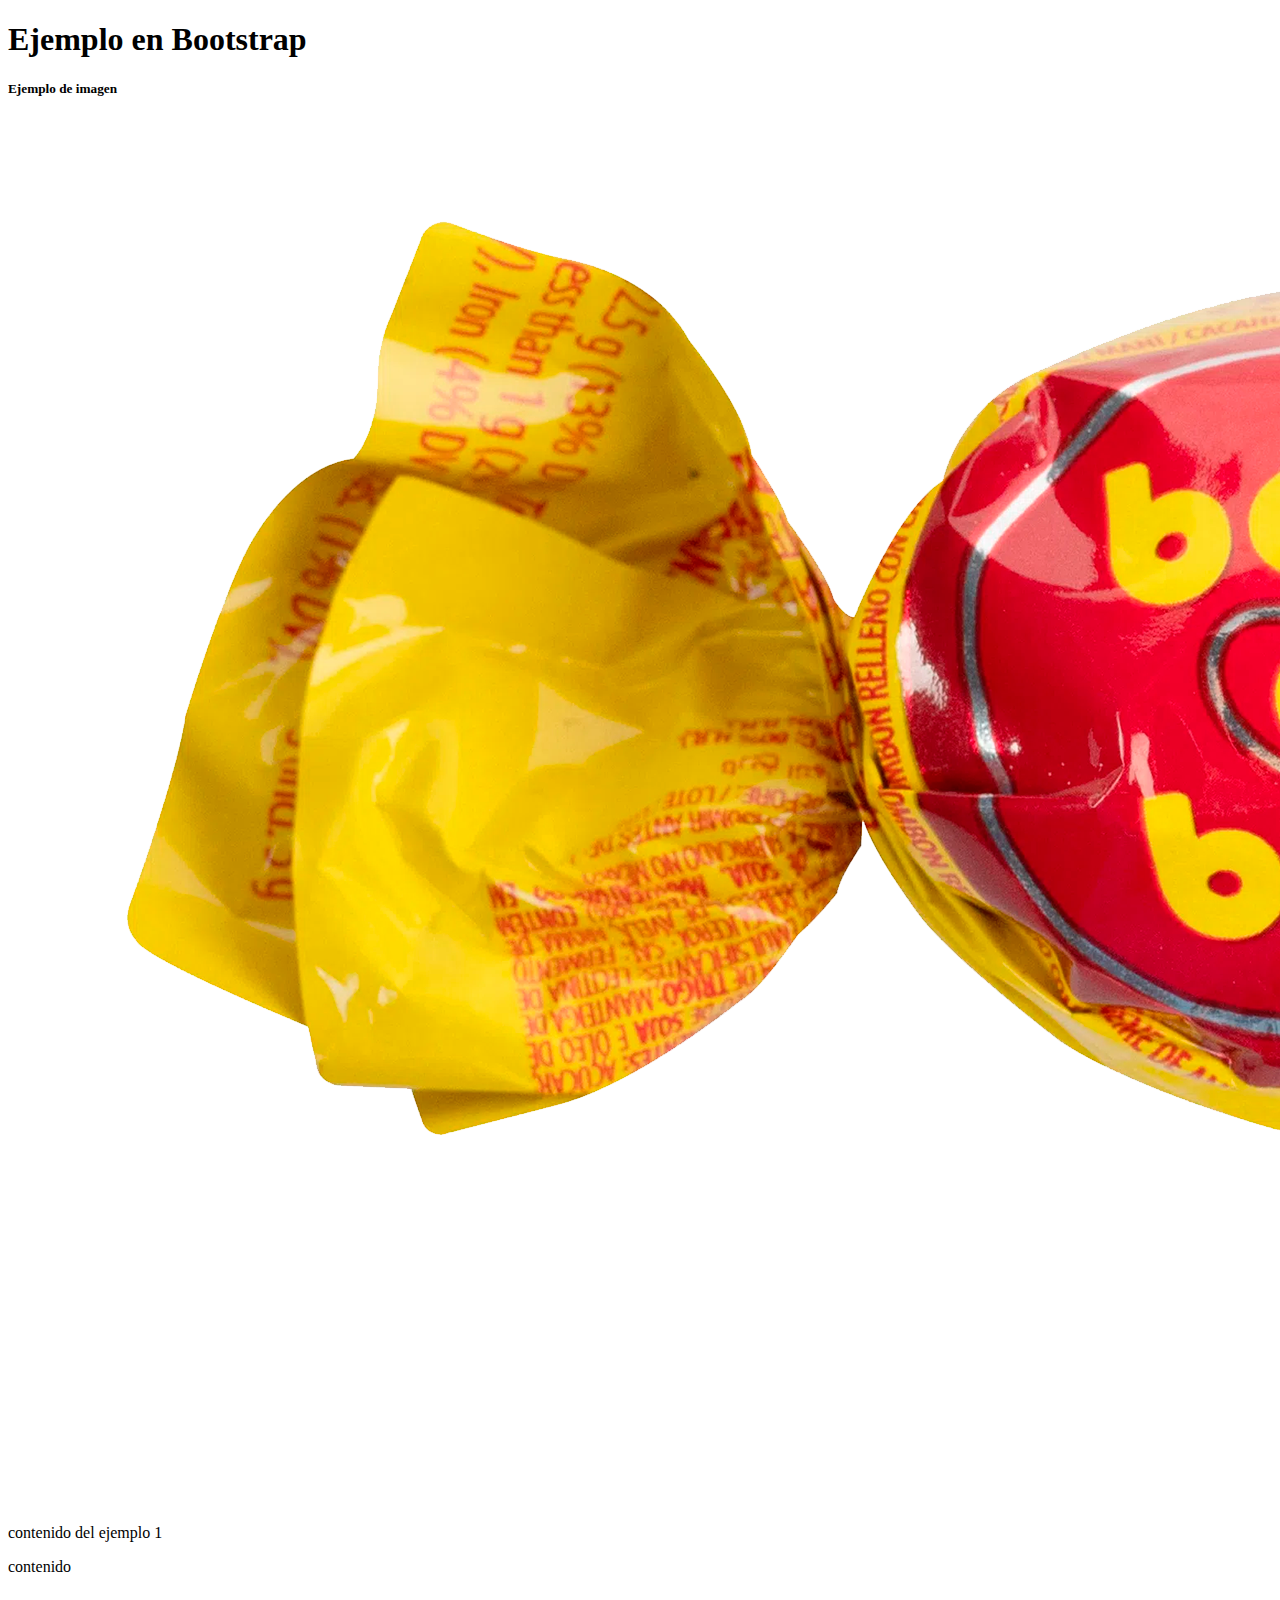
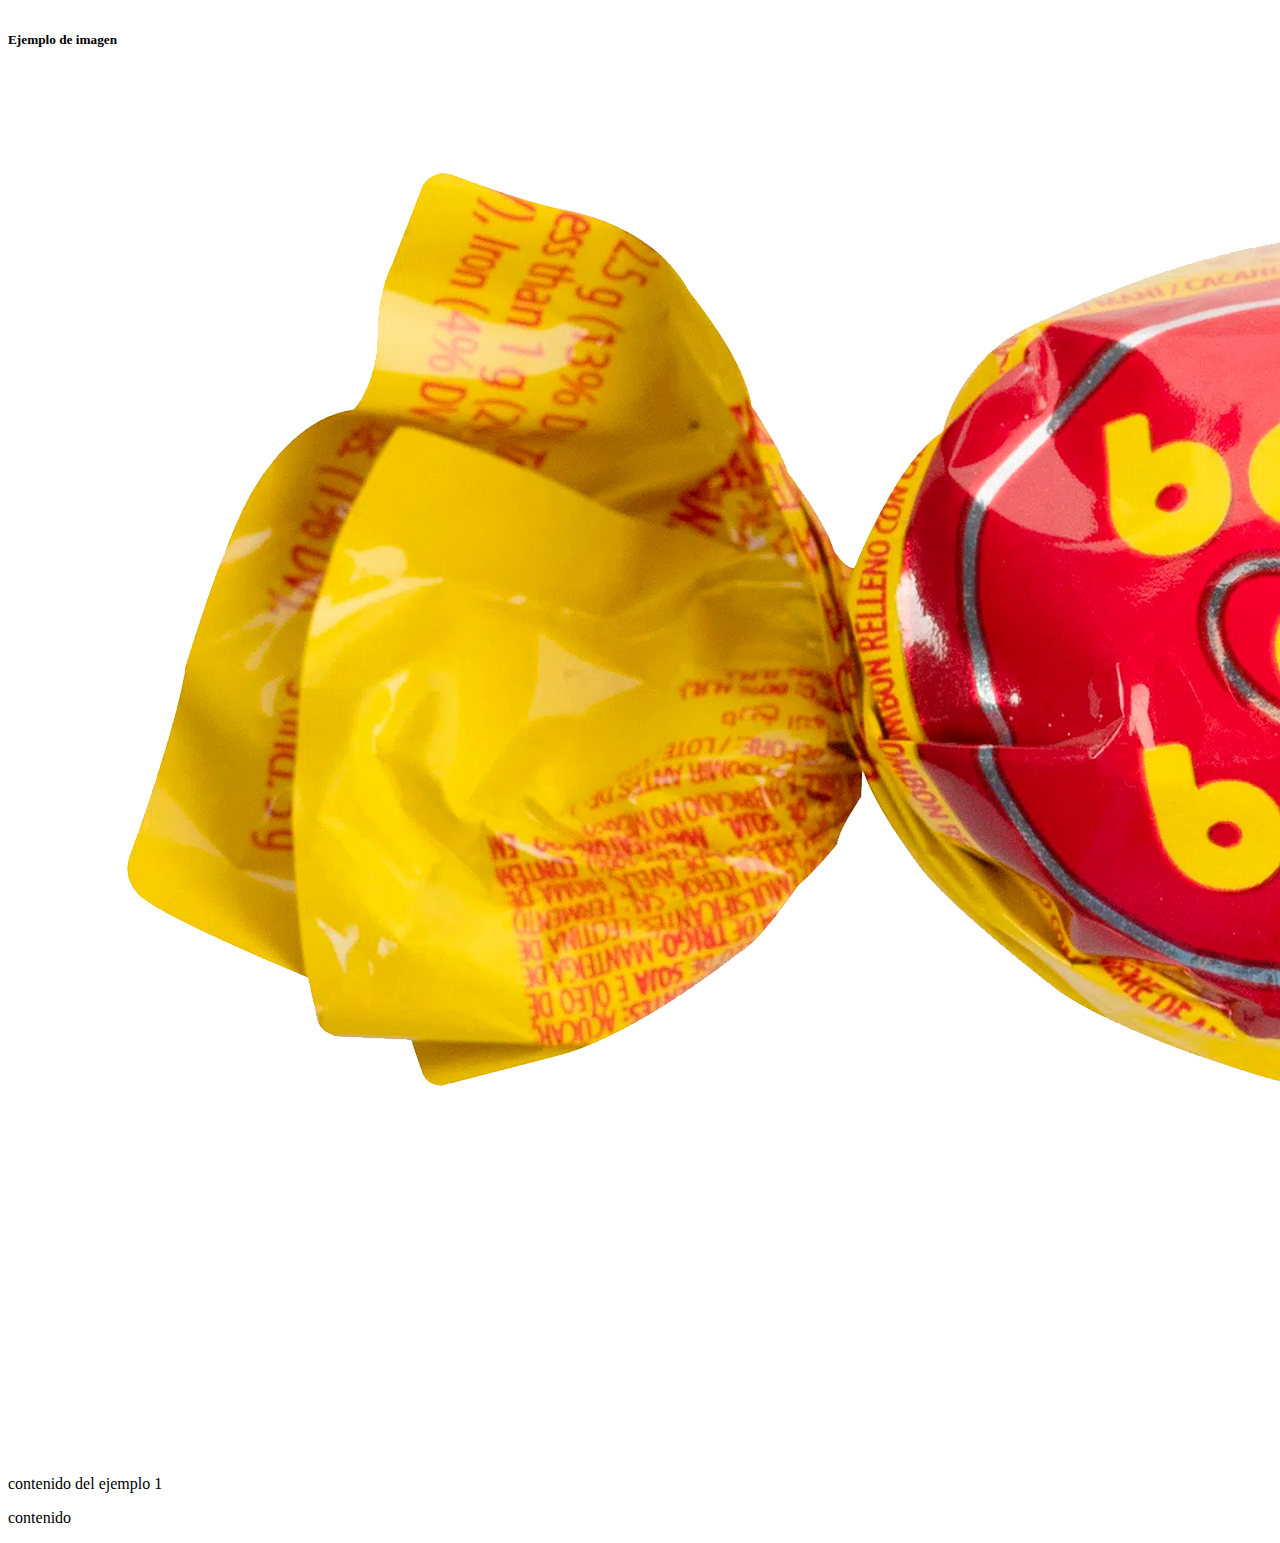
<file: bootstra/ejemplo1.html>
<!DOCTYPE html>
<html lang="en">
<head>
    <meta charset="UTF-8">
    <meta name="viewport" content="width=device-width, initial-scale=1.0">
    <title>Pagina Bonita con boots</title>
    <link href="https://cdn.jsdelivr.net/npm/bootstrap@5.3.2/dist/css/bootstrap.min.css" rel="stylesheet" integrity="sha384-T3c6CoIi6uLrA9TneNEoa7RxnatzjcDSCmG1MXxSR1GAsXEV/Dwwykc2MPK8M2HN" crossorigin="anonymous">
</head>
<body>
    <div class="container mt-5">
        <h1 class="class-center">Ejemplo en Bootstrap</h1>
        <div class="row mt-5">
            <div class="col-md-5">
                <div class="card">
                    <div class="card-body">
                        <h5 class="card-title"> Ejemplo de imagen  </h5>
                            <img class="card-img" src="/imagen1.png" alt="imagen1">
                            <p class="card-text"> contenido del ejemplo 1</p>   
                            <p class="card-link"> contenido </p>                      
                    </div>
                </div>
            </div>
            <br>
            <div class="col-md-5">
                <div class="card">
                    <div class="card-body">
                        <h5 class="card-title"> Ejemplo de imagen  </h5>
                            <img class="card-img" src="/imagen1.png" alt="imagen1">
                            <p class="card-text"> contenido del ejemplo 1</p>   
                            <p class="card-link"> contenido </p>                      
                    </div>
                </div>
            </div>


        </div>




    </div>
    
</body>
</html>
</file>
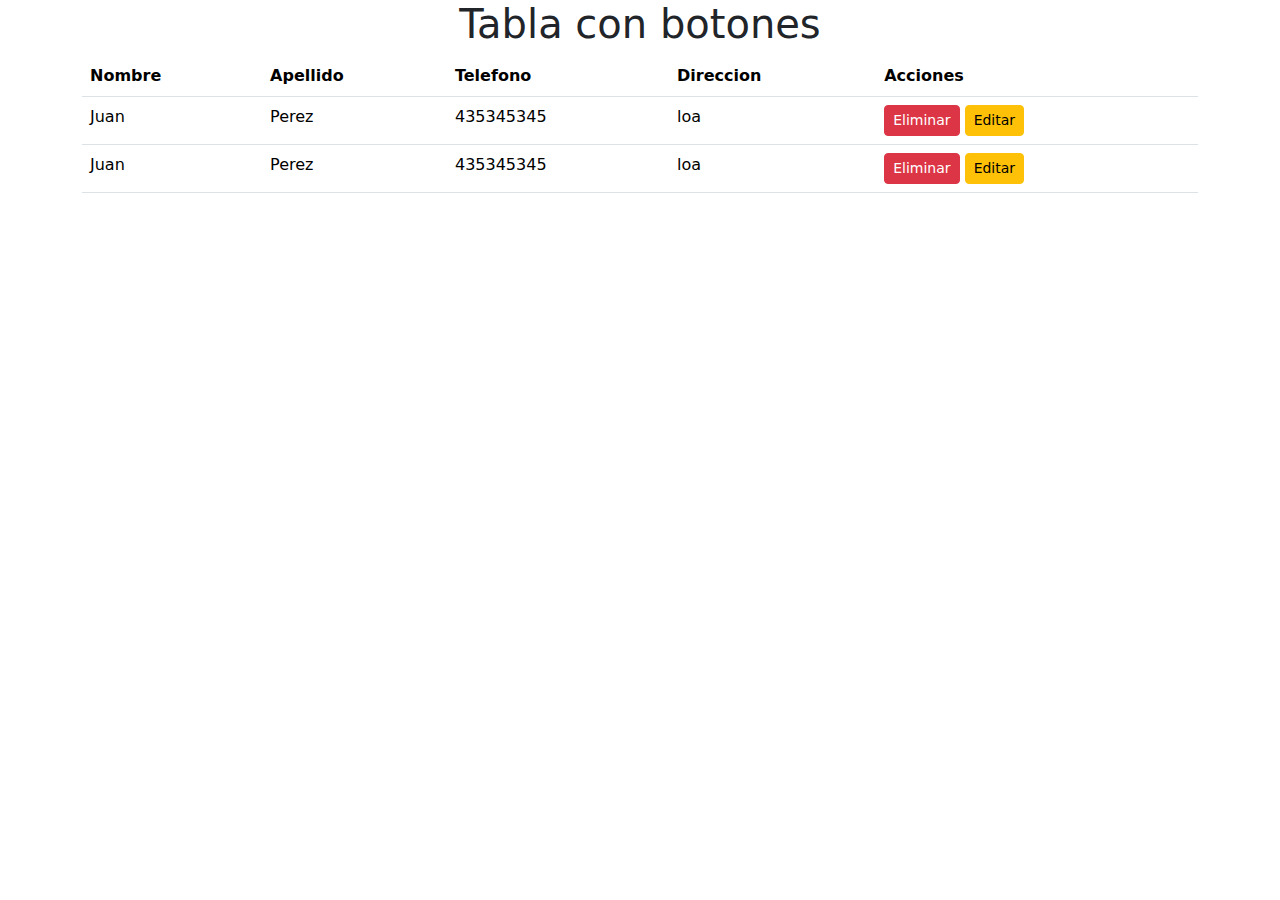
<file: bootstra/tabla.html>
<!DOCTYPE html>
<html lang="en">
<head>
    <meta charset="UTF-8">
    <meta name="viewport" content="width=device-width, initial-scale=1.0">
    <link href="https://cdn.jsdelivr.net/npm/bootstrap@5.3.1/dist/css/bootstrap.min.css" rel="stylesheet">
    <title>Tabla ejemplo </title>
</head>
<body>
    <div class="container">
            <h1 class="text-center"> Tabla con botones</h1>
            <table class="table">
                <thead>
                    <tr>
                        <th scope="col"> Nombre</th>
                        <th scope="col"> Apellido</th>
                        <th scope="col"> Telefono</th>
                        <th scope="col"> Direccion</th>
                        <th scope="col"> Acciones</th>
                    </tr>
                </thead>
                <tbody>
                        <tr>
                            <td>Juan</td>
                            <td>Perez</td>
                            <td>435345345</td>
                            <td>loa</td>
                            <td>
                                <button class="btn btn-danger btn-sm">Eliminar</button>
                                <button class="btn btn-warning btn-sm">Editar</button>
                            </td>

                        </tr>
                        <tr>
                            <td>Juan</td>
                            <td>Perez</td>
                            <td>435345345</td>
                            <td>loa</td>
                            <td>
                                <button class="btn btn-danger btn-sm">Eliminar</button>
                                <button class="btn btn-warning btn-sm">Editar</button>
                            </td>

                        </tr>
                </tbody>


            </table>


    </div>
    

    <script src="https://cdn.jsdelivr.net/npm/@popperjs/core@2.11.6/dist/umd/popper.min.js"></script>
    <script src="https://cdn.jsdelivr.net/npm/bootstrap@5.3.1/dist/js/bootstrap.min.js"></script>   
</body>
</html>
</file>
<file: mi pagina/assets/css/cabecera.css>
.cabecera {
    align-items: center;
    background: #f9f9f9;
    display: flex;
    justify-content: space-between;
    padding-left:2rem ;
    padding-right: 2rem;

}

@media screen and (min-width:0) {
    .cabecera{
        justify-content: center;
        padding: 0 1rem;
    }   

}
@media screen and (min-width:750px) {
    .cabecera{
        padding: 0 5rem;
        justify-content: space-between;
    }
    
}
</file>
<file: mi pagina/assets/css/logo.css>
@media screen and (min-width:0) {
    .logo{
        display: none;
        width:150px;
        height:80px;
    }
}
@media screen and (min-width:750px) {
    .logo{
    display: block;
    width:150px;
    height:80px;
    }
    
}
</file>
<file: mi pagina/assets/css/menu/menu-enlace.css>
.menu__enlace{
    color:dimgray;
    text-decoration: none;
    margin-right: 2rem;
    text-transform: uppercase;
}
.menu__enlace.activo{
    color: black;
    font-weight: bold;
}
.menu__enlace:hover{
    color: rgb(6, 6, 28);
    text-decoration: underline;
}
</file>
<file: mi pagina/assets/css/menu/menu-item.css>
.menu__item{
    list-style: none;
}
.menu__item:last-child .menu__enlace{
    margin-right: 0;
}
</file>
<file: mi pagina/assets/css/menu/menu-lista.css>
.menu__lista{
    display: flex;
}
</file>
<file: mi pagina/assets/css/portada/portada-imagen.css>
.portada__imagen{
    background: url('../../img/port1.jpg');
    background-repeat: none;
    width: 100%;
    background-size: cover;
    background-position: center;
}
@media screen and (min-width:0){
    .portada__imagen{
        height: calc(100vh - 51px);
    }
}
</file>
<file: mi pagina/assets/css/portada/portada-texto.css>
.portada__texto{
color: rgb(255, 255, 255);
    font-family: 'Dela Gothic One', sans-serif;
    
    position: absolute;
    top: 50%;
    left: 50%;
    text-shadow: 0 5px 5px rgba(0,0,0, 0.39);
    text-align: center;
    transform: translate(-50%,-50%);
    width: 100%;

}

@media screen and (min-width:0) {
        .portada__texto{
            font-size: 2rem;
        }
}
@media screen and (min-width:750px) {
    .portada__texto{
        font-size: 3rem;
    }
}
</file>
<file: mi pagina/assets/css/portada/portada.css>
.portada{
    position: relative;
}
</file>
<file: mi pagina/assets/css/mensaje/mensaje.css>
.mensaje{
    text-align: center;
    padding: 2rem;
    background-color:azure;
}
@media screen and (min-width:0) {
    .mensaje{
        padding: 2rem 1rem;
    }
    
}
@media screen and (min-width:750px) {
    .mensaje{
        padding: 2rem;
    }
    
}
</file>
<file: mi pagina/assets/css/mensaje/mensaje-titulo.css>
.mensaje__titulo{
    color: rgb(44, 96, 193);
    font-family: 'Dela Gothic One', sans-serif;
    
}
@media screen and (min-width:0) {
    .mensaje__titulo{
        font-size: 2rem;
    }
    
}
@media screen and (min-width:750px) {
    .mensaje__titulo{
        font-size: 3rem;
    }
    
}
</file>
<file: mi pagina/assets/css/mensaje/mensaje-subtitulo.css>
.mensaje__subtitulo{
    color: rgb(57, 57, 163);
    font-weight: 900;
    font-family: 'Dela Gothic One', sans-serif;
}
</file>
<file: mi pagina/assets/css/producto/productos.css>
.productos{
    background-color: azure;
    display: flex;
    flex-wrap: wrap;
    justify-content: space-around;
}
@media screen and (min-width:0) {
    .productos{
        padding: 5rem 0 0 1rem;
    }
    
}
@media screen and (min-width:750px) {
    .productos{
        padding: 5rem 0 0 2rem;
    }
    
}
</file>
<file: mi pagina/assets/css/producto/producto.css>
.producto{
    background-color: aliceblue;
    display: flex;
    flex-direction: column;
    margin: 2rem;
    width: 150px;
}
</file>
<file: mi pagina/assets/css/producto/producto-titulo.css>
.producto__titulo{
    color: rgb(57, 57, 163);
    font-size: 1.2rem;
    font-family: 'Dela Gothic One', sans-serif;
}
</file>
<file: mi pagina/assets/css/producto/producto-texto.css>
.producto__texto{
    padding: 1.5rem;
    
}
</file>
<file: mi pagina/assets/css/producto/producto-imagen.css>
.producto__imagen{
    
    height: 200px;
}
</file>
<file: mi pagina/assets/css/producto/producto-descripcion.css>
.producto__descripcion{
    color: rgb(39, 30, 80);
    font-size: 1rem;
    font-family:'Gill Sans', 'Gill Sans MT', Calibri, 'Trebuchet MS', sans-serif;
}
</file>
<file: mi pagina/assets/css/producto/producto-boton.css>
.producto__boton{
    background-color: rgb(55, 89, 151);
    border: none;
    border-radius: 15px 0 ;
    color: azure;
    padding: 0.75rem;
}
.producto__boton:hover{
    cursor: pointer;
    background-color: rgb(108, 108, 232);
}
</file>
<file: mi pagina/assets/css/personaje/personajes.css>
.personajes{
    padding: 3rem;
    text-align: center;
}
</file>
<file: mi pagina/assets/css/personaje/personajes-titulo.css>
.personajes__titulo{
    color: rgb(9, 5, 29);
    font-family: 'Dela Gothic One', sans-serif;
    font-size: 3rem;
    margin: 2rem;
}
</file>
<file: mi pagina/assets/css/personaje/personajes-sub.css>
.personajes__sub{
    color: rgb(9, 5, 29);
    font-family: 'Dela Gothic One', sans-serif;
    font-size: 1.5rem;
}
</file>
<file: mi pagina/assets/css/avatar/avatares.css>
.avatares{
    display: flex;
    justify-content: space-around;
    padding: 2rem;
}
@media screen and (min-width:0) {
    .avatares{
        flex-direction: column;
    }
    
}
@media screen and (min-width:750px) {
    .avatares{
        flex-direction: row;
    }
    
}
</file>
<file: mi pagina/assets/css/avatar/avatar.css>
.avatar{
    display: flex;
    flex-direction: column;
    background-color: beige;
    margin: 1rem;
    padding: 1.5rem;
    
}
</file>
<file: mi pagina/assets/css/avatar/avatar-nombre.css>
.avatar__nombre{
    color: rgb(40, 113, 209);
    font-family: 'Dela Gothic One', sans-serif;
    font-size: 2rem;
    
}
</file>
<file: mi pagina/assets/css/avatar/avatar-imagen.css>
.avatar__imagen{
    height: 200px;
    width: 200px;
    margin: 0 auto;
    border-radius: 100%;
    background-position: center;
    background-size: cover;
}
.avatar__imagen--perf1{
background-image: url('../../img/perfil1.jpg');
}
.avatar__imagen--perf2{
    background-image: url('../../img/perfil2.jpg');
}
.avatar__imagen--perf3{
    background-image: url('../../img/perfil3.jpg');
}
</file>
<file: mi pagina/assets/css/avatar/avatar-des.css>
.avatar__des{
    color: rgb(4, 8, 13);
    font-family: 'Dela Gothic One', sans-serif;
    font-size: 0.9rem;
}
</file>
<file: mi pagina/assets/css/footer/footer.css>
.footer{
    display: flex;
    justify-content: space-between;
    align-items: center;
    padding-top: 5rem;
    padding-right: 2rem;
    padding-left: 2rem;

}
@media screen and (min-width:0) {
    .footer{
        flex-direction: column;
    }
    
}
@media screen and (min-width:750px) {
    .footer{
        flex-direction: row;
    }
    
}
</file>
<file: mi pagina/assets/css/footer/footer-titulo.css>
.footer__titulo{
    display: flex;
    color: rgb(15, 54, 126);
    font-family: 'Dela Gothic One', sans-serif;
    font-size: 1.7rem;
    align-items: center;
    padding: 1.2rem;
    
}
</file>
<file: mi pagina/assets/css/footer/footer-texto.css>
.footer__texto{
    display: flex;
    font-family: 'Dela Gothic One', sans-serif;
    font-size: 1rem;
    margin-left: 2rem;
}
</file>
<file: mi pagina/assets/css/footer/footer-lista.css>
.footer__lista{
    display: flex;
}
</file>
<file: mi pagina/assets/css/footer/footer-item.css>
.footer__item{
    list-style: none;
}
</file>
<file: mi pagina/assets/css/footer/footer-icono.css>
.footer__icono{
    margin-right: 1rem;
    margin-left: 1rem;
}
.footer__imagen{
    height:100px ;
}
</file>
<file: PRAC-FEXBOX/css/style.css>
body {
	background-color: #F2F5F7;
	font-family: 'Open Sans',Arial,sans-serif;
}

.container {
	width: 94%;
	margin: 0 auto;
}

.headerPrincipal {
	background-color: #FFF;
	padding: 20px 0;
}

.headerPrincipal-titulo {
	font-weight: bold;
	font-size: 2em;
	margin-bottom: 20px;
}

.headerPrincipal-titulo a {
	text-decoration: none;
	color: inherit;
}

.headerPrincipal-nav-link {
	padding: 10px;
	margin-bottom: 10px;
	color: #9799A6;
	background-color: #FFF;
	text-decoration: none;
	transition: .5s;
	display: block;

	border-bottom: 1px solid #9799A6;
}

.contenidoPrincipal {
	margin-top: 20px;
	margin-bottom: 20px;
}

.subtitulo {
	font-weight: bold;
	font-size: 32px;
	margin-bottom: 10px;
	text-align: center;
}

.contenidoPrincipal-productos-link {
	height: 100px;
	background-color: #FFF;
	text-align: center;
	margin: 1%;
	transition: .3s;
	box-shadow: 2px 2px 2px #CCC;
	position: relative;
}

.contenidoPrincipal-productos-link a {
	text-decoration: none;
	color: #000;
	font-weight: bold;
	display: block;
	width: 100%;
	height: 100%;
	position: absolute;
	top: 0;
	left: 0;
}

.contenidoPrincipal-productos-link:hover {
	box-shadow: 4px 4px 4px #CCC;
}

.contenidoPrincipal-productos-link a:before {
	content: '';
	display: block;
	width: 50px;
	height: 50px;
	margin: 10px auto;
}

.contenidoPrincipal-productos-link:nth-child(even) a:before {
	background: url(../img/background1.svg) no-repeat;	
	background-size: cover;
}

.contenidoPrincipal-productos-link:nth-child(odd) a:before {
	background: url(../img/background2.svg) no-repeat;
	background-size: cover;
}


.rodapePrincipal {
	background-color: #23292d;
	padding-top: 20px;
}

.rodapePrincipal .subtitulo {
	color: #FFF;
}

.rodapePrincipal-navMap-link {
	text-decoration: none;
	color: #FFF;
	margin-top: 10px;
}

.rodapePrincipal-navMap-link {
	font-size: .9em;
}

.navmap-list-title {
	font-weight: 700;
	font-size: 1.3em;
	margin: .9em 0;
	padding-left: .3em;
	padding-top: .2em;
	padding-bottom: .2em;
}

.navmap-list-title + .rodapePrincipal-navMap-link {
	margin-top: 0;
}

.navmap-list-title-zara { color: #ec5aaf; border-left: 4px solid #EC6E5A; }
.navmap-list-title-adidas { color: #9785bf; border-left: 4px solid #AD85BF; }
.navmap-list-title-nike { color: #775ef3; border-left: 4px solid #5EC6F3; }
.navmap-list-title-polo { color: #6725d2; border-left: 4px solid #25D285; }

.rodapePrincipal-patrocinadores {
	margin-top: 30px;
	background: #F2F5F7;
	padding: 20px 0;
}

.rodapePrincipal-contatoForm {
	margin-top: 20px;
	text-align: center;
}

.rodapePrincipal-contatoForm label[for=email-contato] {
	font-weight: bold;
	font-size: 14px;
	color: #000;
	margin-bottom: 5px;
	display: block;
}

.rodapePrincipal-contatoForm-emailInput {
	border-top-left-radius: 5px;
	border-bottom-left-radius: 5px;
	padding: 10px;
}

.rodapePrincipal-contatoForm-submit {
	border-top-right-radius: 5px;
	border-bottom-right-radius: 5px;
	background-color: #4DBA7A;
	color: #FFF;
	cursor: pointer;
	
}

.rodapePrincipal-contatoForm-submit,
.rodapePrincipal-contatoForm-emailInput {
	outline: 0;
	border: 1px solid #4DBA7A;
	box-sizing: border-box;
	font-size: 16px;
}

.videoSobre {
	background-color: #343c44;
	padding: 25px 0;

}

.videoSobre-video {
	max-width: 100%;
}

.videoSobre .container {
	color: #FFF;
}

.videoSobre-sobre-title {
	font-size: 1.2em;
	font-weight: bolder;
}

.videoSobre-sobre {
	font-size: 1.3em;
	line-height: 2;
}

.videoSobre-button {
	border-radius: 8px;
	background-color: #ec6e5a;
	display: block;
	color: #FFF;
	border: none;
	height: 50px;
	font-size: .8em;
	outline: none;
}

.rodapePrincipal-contatoForm-legend {
	margin-bottom: 10px;
}

@media(min-width: 769px) {

	.container {
		width: 85%;	
	}

	.subtitulo {
		text-align: left;
	}

	.headerPrincipal-nav-link {
		border-radius: 5px;
		border: 1px solid #9799A6;
	}

	.headerPrincipal-nav-link:hover {
		color: #FFF;
		background-color: #9799A6;
	}

	.headerPrincipal-titulo {
		margin: 0;
	}

	.headerPrincipal-nav {
		width: auto;
	}

	.headerPrincipal-nav-link {
		width: auto;
		margin: 0 0 0 10px;
	}

	.rodapePrincipal-contatoForm {
		margin-top: 0;
		text-align: left;
	}

	.contenidoPrincipal-cursos-link:nth-child(3n) {
		margin-right: 0;
	}

	.contenidoPrincipal-cursos-link:nth-child(3n+1) {
		margin-left: 0;
	}

}

@media(min-width: 1000px) {
	.contenidoPrincipal-cursos-link {
		margin: 1.333%;
	}

	.contenidoPrincipal-cursos-link:nth-child(3n) {
		margin-right: 1.33%;
	}

	.contenidoPrincipal-cursos-link:nth-child(3n+1) {
		margin-left: 1.333%;
	}

	.contenidoPrincipal-cursos-link:nth-child(4n) {
		margin-right: 0;
	}

	.contenidoPrincipal-cursos-link:nth-child(4n+1) {
		margin-left: 0;
	}

	.videoSobre-sobre {
		margin-left: 1.5em;
	}

}
</file>
<file: PRAC-FEXBOX/css/flexbox.css>
.headerPrincipal .container{
    display: flex;
    align-items: center;
    justify-content: space-between;
}
.headerPrincipal-nav{
    display: flex;
}
.contenidoPrincipal-productos{
    display: flex;
    flex-wrap: wrap;
}
.contenidoPrincipal-productos-link{
    display: flex;
    width: 23%;
}
.videoSobre .container{
    display: flex;
}
.videoSobre-video{
    flex-grow: 2;
    flex-shrink: 2;
}
.videoSobre-sobre{
    text-align: center;
    display: flex;
    flex-direction: column;
}
.videoSobre-sobre-list{
    flex-grow: 2;
}
.rodapePrincipal-navMap-list{
    display: flex;
    flex-direction: column;
    height: 260px;
    flex-wrap: wrap;
}
.rodapePrincipal-patrocinadores .container{
    display: flex;
    justify-content: space-between;
}
.rodapePrincipal-patrocinadores-list{
    display: flex;
    align-items: center;
    justify-content: space-around;
    width: 60%;
}

@media (max-width:751px){
    .headerPrincipal .container{
        flex-direction: column;
        align-items: initial;
        text-align: center;
    }
    .headerPrincipal-nav{
        flex-direction: column;
    }
    .contenidoPrincipal-productos{
        flex-direction: column;
    }
    .contenidoPrincipal-productos-link{
        width: 100%;
    }
    .videoSobre .container{
        flex-direction: column;
    }
    .rodapePrincipal-navMap-list{

        height: auto;
        flex-wrap: nowrap;
        align-items: center;
    }
.rodapePrincipal-patrocinadores .container{
    flex-direction: column;
}
.rodapePrincipal-patrocinadores-list{
    align-items: center;
    width: 100%;
    margin: 0;
}
.rodapePrincipal-contatoForm-fieldset{
    justify-content: center;
}

}
</file>
<file: css/ejercicio1/styles.css>
.caja{
    font-family:'Lucida Sans', 'Lucida Sans Regular', 'Lucida Grande', 'Lucida Sans Unicode', Geneva, Verdana, sans-serif;
    text-align: center;
    color: azure;
    background-color: #333;
    border-radius: 30px 0;
    box-shadow: 6px 10px 10px rgba(0,0,0,0.2);
    position: absolute;
    
    top: 100px;
    left: 300px;
}
.caja h1{
    color: aquamarine;
    font-size: 30px;
    padding: 10px;
}
.caja p{
    font-family: Impact, Haettenschweiler, 'Arial Narrow Bold', sans-serif;
}
</file>
<file: css/ejercicio2/styles.css>
body{
    font-family: 'Lucida Sans', 'Lucida Sans Regular', 'Lucida Grande', 'Lucida Sans Unicode', Geneva, Verdana, sans-serif;
    margin: 0;
    padding: 0;
    background-color: dimgray;
}
header{
    background-color: #333;
    color: azure;
    padding: 1rem;
}
nav ul{
    list-style-type: none;
    padding: 0;
}
nav ul li{
    display: inline;
    padding: 0;
}
nav ul li a{
    color: azure;
    text-decoration: none;
    padding: 10px;
}
main{
    padding: 2rem;
}
.presentacion{
    background-color: #f5f5f5;
    padding: 2rem;
    margin:1rem ;
    text-align: center;
    border-radius: 20px 0;
    box-shadow: 15px 20px 15px rgba(0, 0,0, 0.2);
}
.servicios, .productos{
    background-color: #f5f5f5;
    padding: 2rem;
    margin:1rem ;
    border-radius: 20px 0;
    box-shadow: 15px 20px 15px rgba(0, 0,0, 0.2);
}
.servicios ul, .productos ul{
    list-style-type: none;
    padding: 0;
}
.servicios ul li, .productos ul li{
    margin-bottom:1rem ;
}
footer{
    background-color: #333;
    color: azure;
    padding: 1rem;
    text-align: center;
    font-size: 20px;
}
</file>
